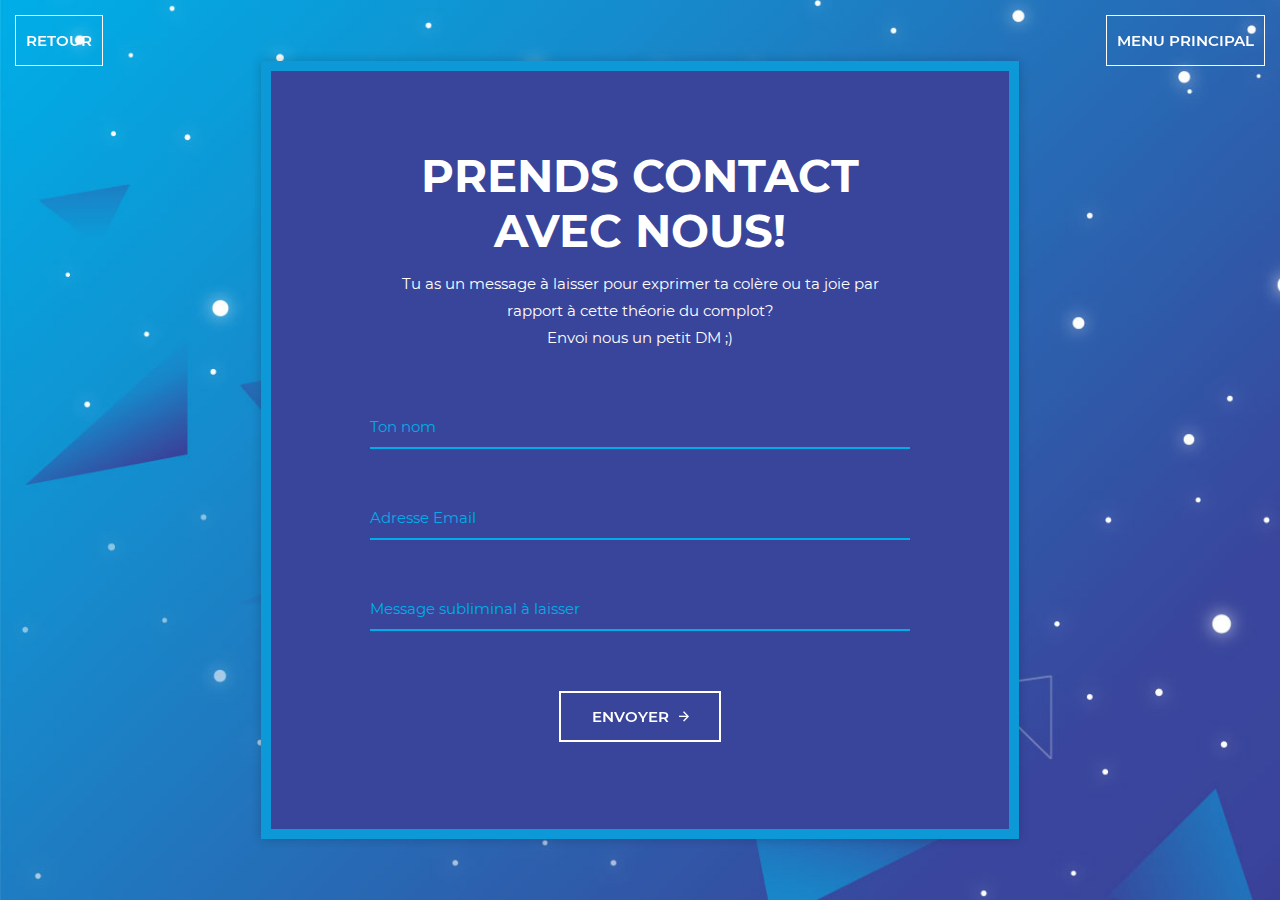
<file: contact/index.html>
<!DOCTYPE html>
<html>
  <head>
    <meta charset="utf-8" />
    <title>RegistrationForm_v7 by Colorlib</title>
    <meta name="viewport" content="width=device-width, initial-scale=1.0" />

    <!-- MATERIAL DESIGN ICONIC FONT -->
    <link
      rel="stylesheet"
      href="fonts/material-design-iconic-font/css/material-design-iconic-font.min.css"
    />

    <!-- STYLE CSS -->
    <link rel="stylesheet" href="css/style.css" />
	<script
	src="https://code.jquery.com/jquery-3.4.1.js"
	integrity="sha256-WpOohJOqMqqyKL9FccASB9O0KwACQJpFTUBLTYOVvVU="
	crossorigin="anonymous"></script>
<script>
	function SubForm (){
		$.ajax({
			url:"https://api.apispreadsheets.com/data/a6ECrssSwvU74CMk/",
			type:"post",
			data:$("#myForm").serializeArray(),
			success: function(){
				alert("Ton message a bien été envoyé :)")
			},
			error: function(){
				alert("Une coquille s'est glissé dans l'envoit du message :(")
			}
		});
	}
</script>
  </head>

  <body>
	  <a href="/adievil/presentation.html"><button id="" style="position: absolute; margin-top: 15px; left: 15px; padding: 10px; text-transform: uppercase; color: white; border: 1px solid white; width: fit-content">RETOUR</button></a>
	  <a href="/adievil/index.html"><button id="" style="position: absolute; margin-top: 15px; right: 15px; padding: 10px; text-transform: uppercase; color: white; border: 1px solid white; width: fit-content; ">Menu PRINCIPAL</button></a>
    <div class="wrapper">
      <div class="inner">
        <form id="myForm">
          <h3>Prends contact avec nous!</h3>
          <p>
            Tu as un message à laisser pour exprimer ta colère ou ta joie par rapport à cette théorie du complot? 
			<br />Envoi nous un petit DM ;)
          </p>
          <label class="form-group">
            <input type="text" class="form-control" name="nom" required />
            <span>Ton nom</span>
            <span class="border"></span>
          </label>
          <label class="form-group">
            <input type="text" class="form-control" name="email" required />
            <span for="">Adresse Email</span>
            <span class="border"></span>
          </label>
          <label class="form-group">
            <input type="text" class="form-control" name="message" required></input>
            <span for="">Message subliminal à laisser</span>
            <span class="border"></span>
          </label>
		</form>
		<button onclick='SubForm()'>Envoyer<i class="zmdi zmdi-arrow-right"></i></button>
      </div>
    </div>
  </body>
  <!-- This templates was made by Colorlib (https://colorlib.com) -->
</html>
</file>
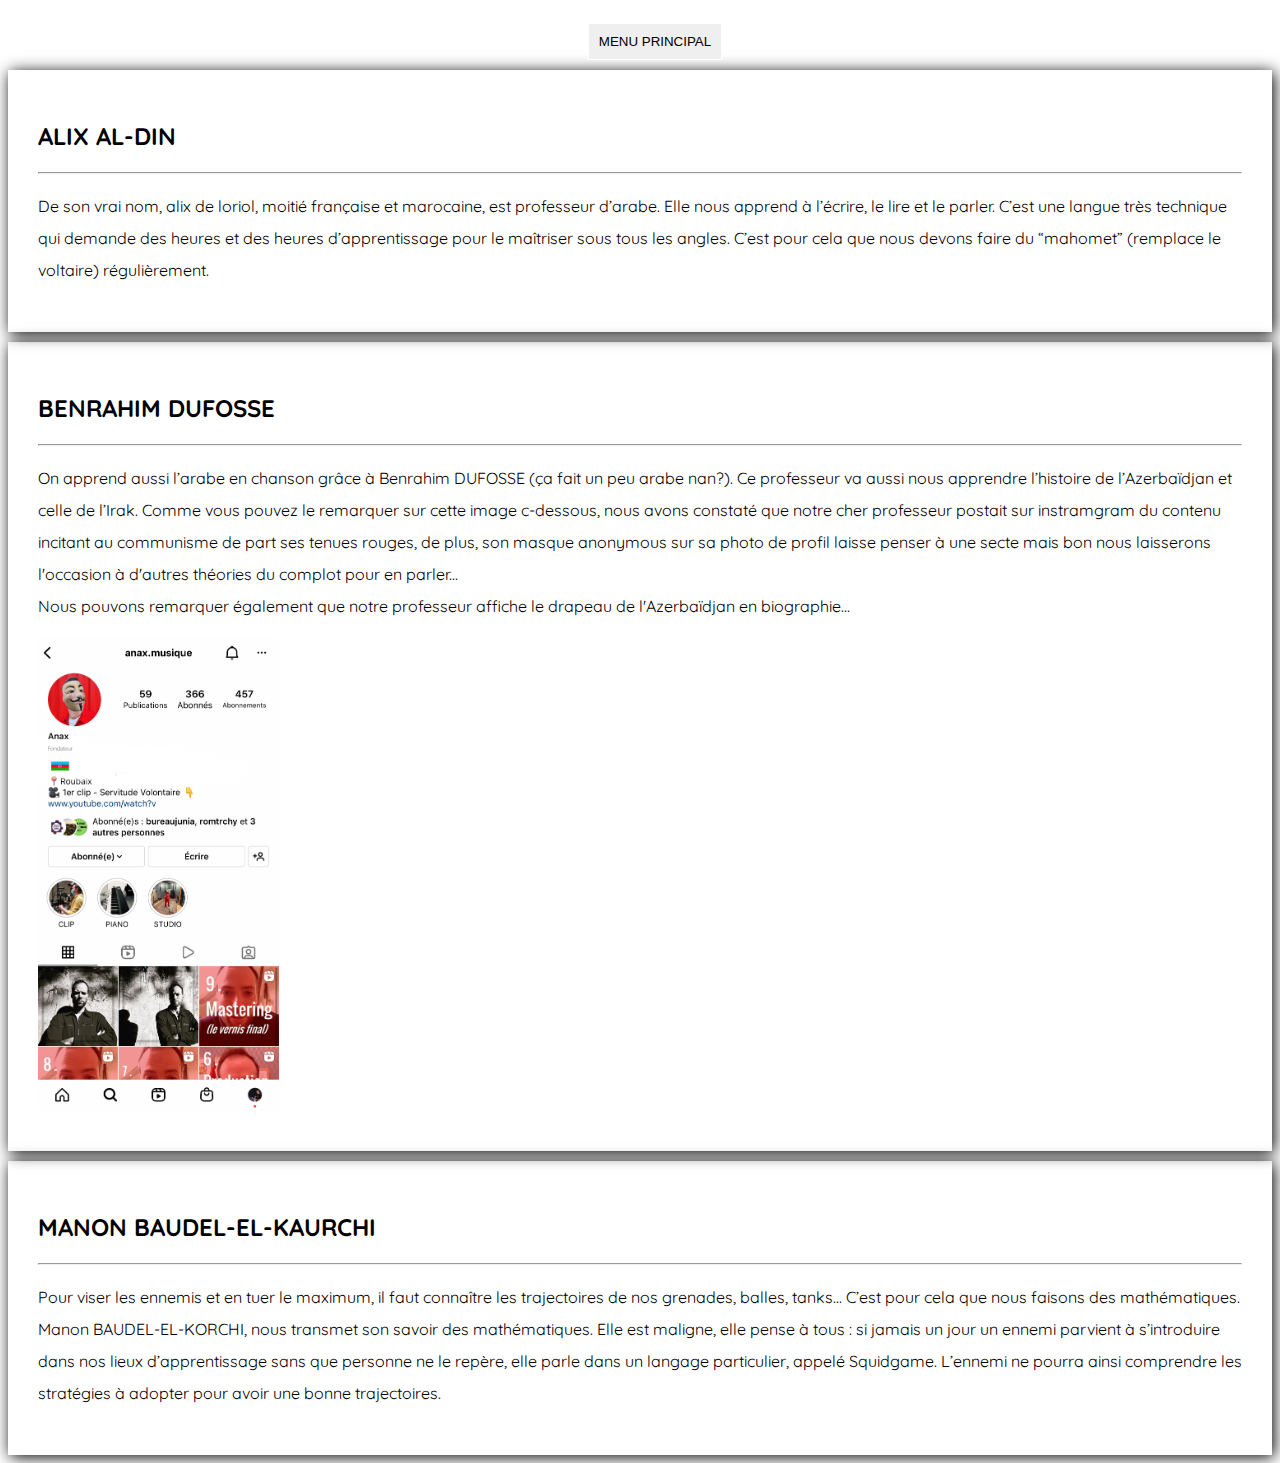
<file: cours.html>
<!DOCTYPE html>
<html lang="en">
  <head>
    <meta charset="UTF-8" />
    <meta http-equiv="X-UA-Compatible" content="IE=edge" />
    <meta name="viewport" content="width=device-width, initial-scale=1.0" />
    <link rel="stylesheet" href="style_cours.css" />
    <link
      href="https://fonts.googleapis.com/css2?family=Quicksand&display=swap"
      rel="stylesheet"
    />
    <title>Document</title>
  </head>
  <body>
    <center><a href="/adievil/index.html"><button style="position: relative; margin-top: 15px; left: 15px; padding: 10px; text-transform: uppercase; color: black; border: 1px solid white; width: fit-content;">Menu PRINCIPAL</button></a></center>
    <section id="adimaker">
      <h2>Alix Al-DIN</h2>
      <hr />
      <p>De son vrai nom, alix de loriol, moitié française et marocaine, est professeur d’arabe. Elle nous apprend à l’écrire, le lire et le parler. C’est une langue très technique qui demande des heures et des heures d’apprentissage pour le maîtriser sous tous les angles. C’est pour cela que nous devons faire du “mahomet” (remplace le voltaire) régulièrement. </p>
    </section>
    <section id="adimaker">
        <h2>Benrahim Dufosse</h2>
        <hr />
        <p>On apprend aussi l’arabe en chanson grâce à Benrahim DUFOSSE (ça fait un peu arabe nan?). Ce professeur va aussi nous apprendre l’histoire de l’Azerbaïdjan et celle de l’Irak.
            Comme vous pouvez le remarquer sur cette image c-dessous, nous avons constaté que notre cher professeur postait sur instramgram du contenu incitant au communisme de part ses tenues rouges, de plus, son masque anonymous sur sa photo de profil laisse penser à une secte mais bon nous laisserons l'occasion à d'autres théories du complot pour en parler... <br/> Nous pouvons remarquer également que notre professeur affiche le drapeau de l'Azerbaïdjan en biographie...
        </p>
        <img src="benji_anonymous.png" style="width: 20%" />
      </section>
      <section id="adimaker">
        <h2>Manon baudel-el-kaurchi </h2>
        <hr />
        <p>Pour viser les ennemis et en tuer le maximum, il faut connaître les trajectoires de nos grenades, balles, tanks... C’est pour cela que nous faisons des mathématiques. Manon BAUDEL-EL-KORCHI, nous transmet son savoir des mathématiques. Elle est maligne, elle pense à tous : si jamais un jour un ennemi parvient à s’introduire dans nos lieux d’apprentissage sans que personne ne le repère, elle parle dans un langage particulier, appelé Squidgame. L’ennemi ne pourra ainsi comprendre les stratégies à adopter pour avoir une bonne trajectoires.</p>
      </section>
  </body>
</html>
</file>
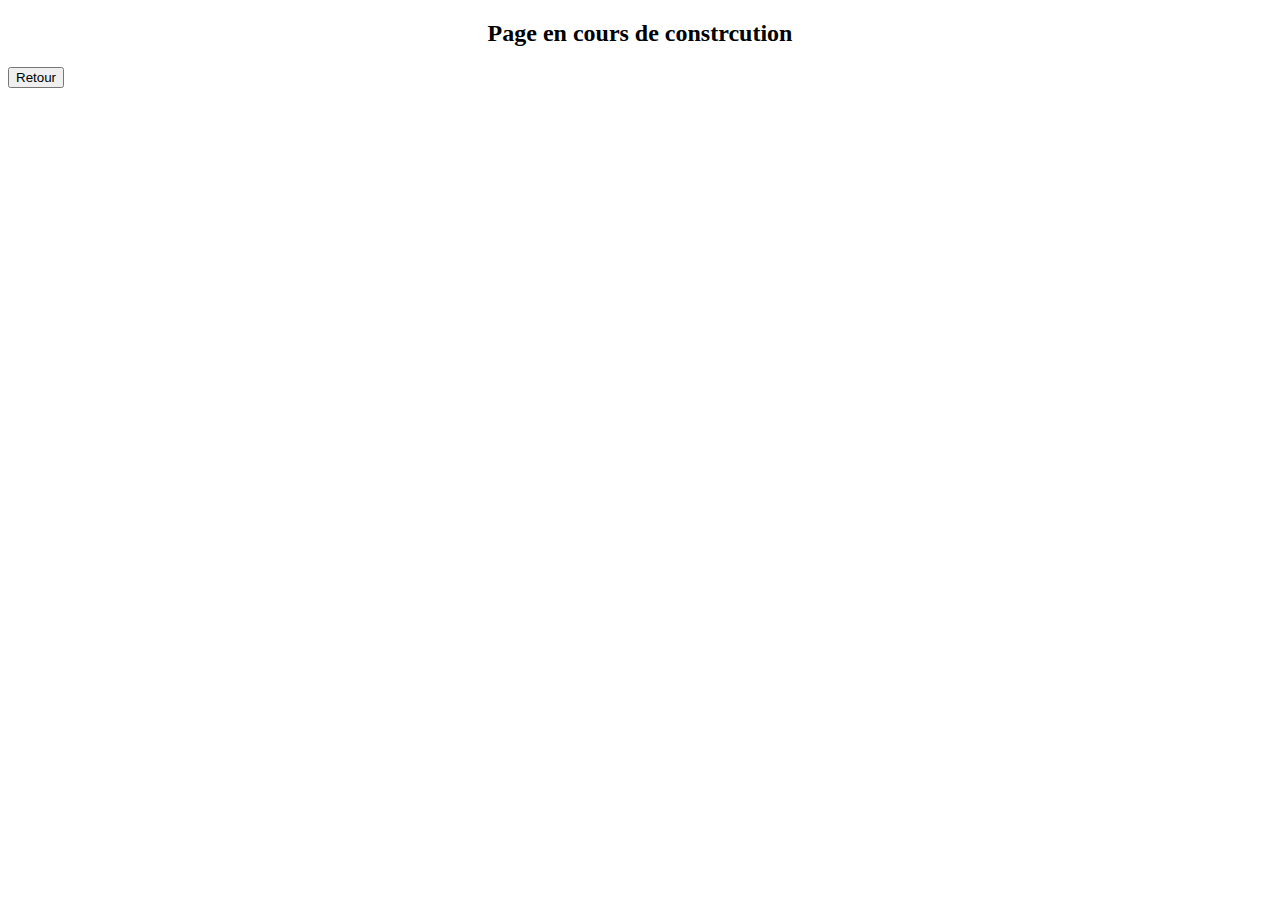
<file: demontage.html>
<!DOCTYPE html>
<html lang="en">
<head>
    <meta charset="UTF-8">
    <meta http-equiv="X-UA-Compatible" content="IE=edge">
    <meta name="viewport" content="width=device-width, initial-scale=1.0">
    <title>Décryptage</title>
</head>
<body>
    <center><h2>Page en cours de constrcution</h2></center>

    <a href="index.html"><button>Retour</button></a>
</body>
</html>
</file>
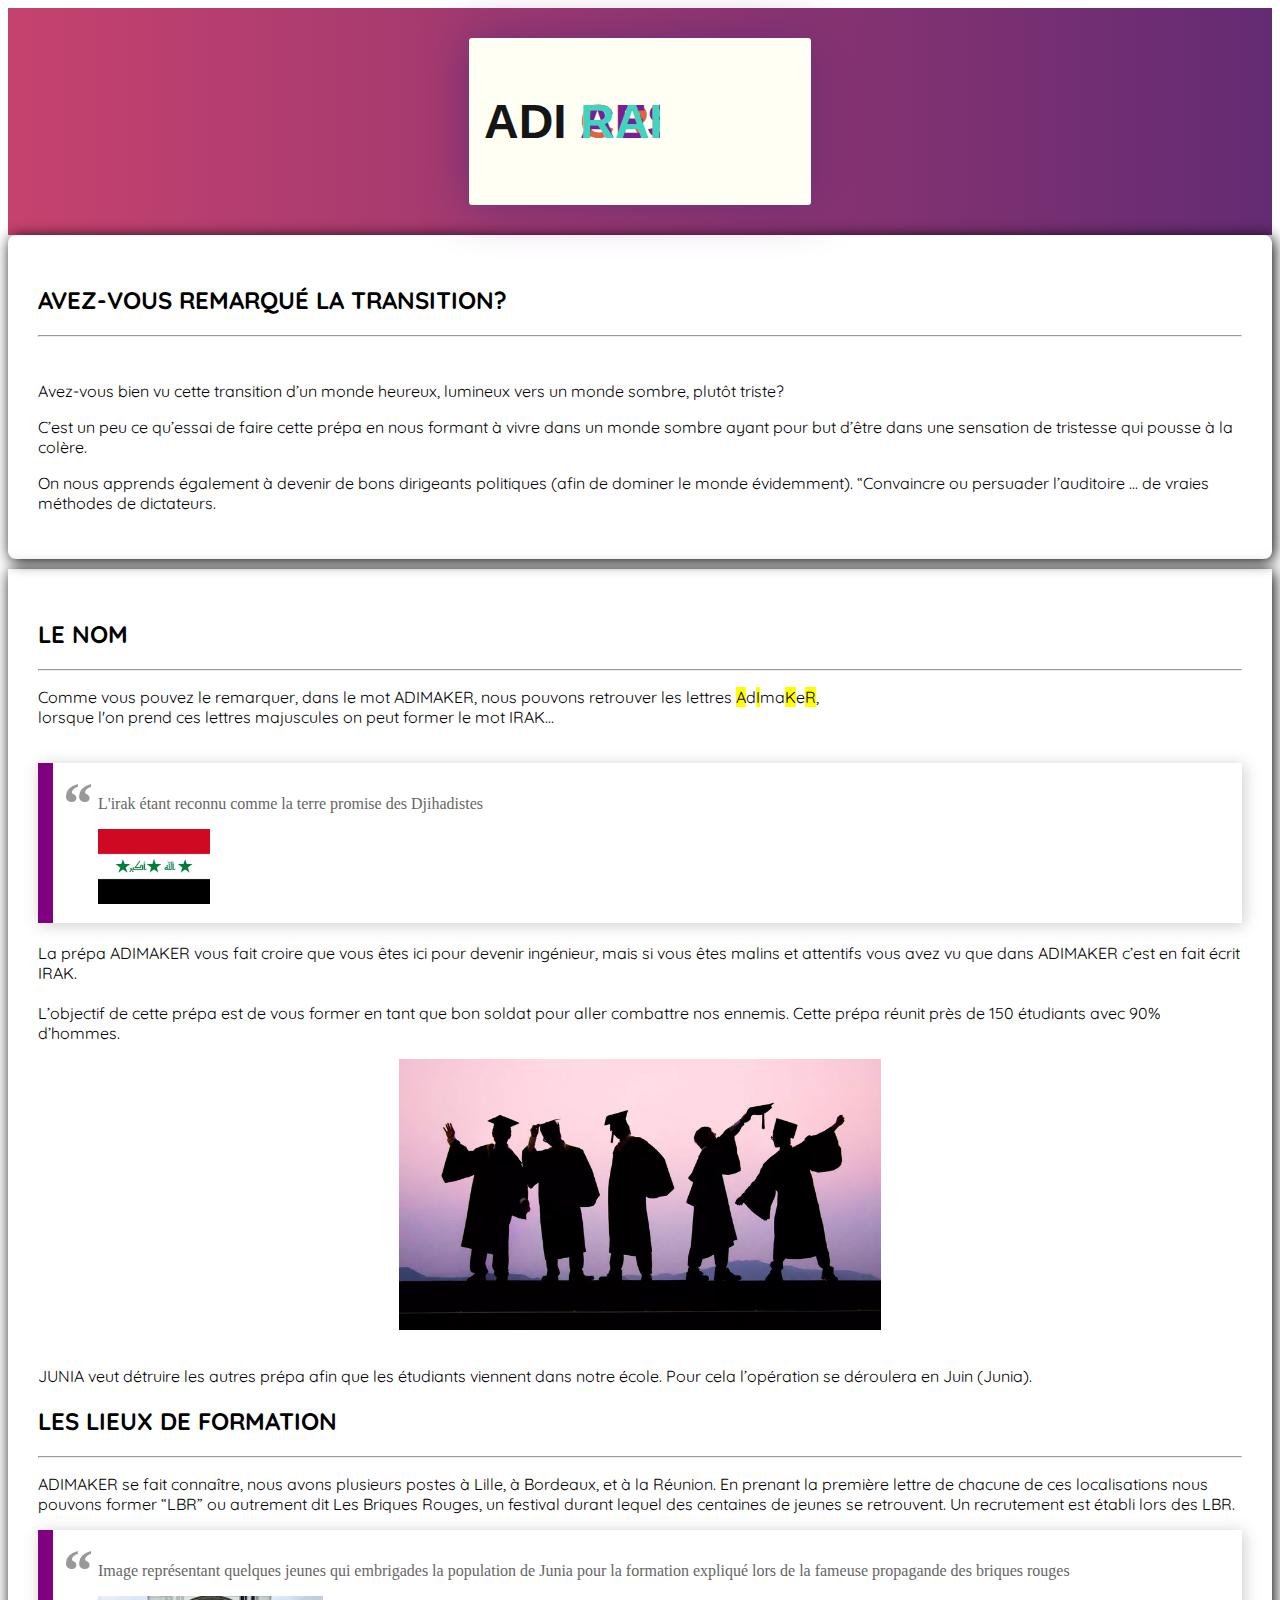
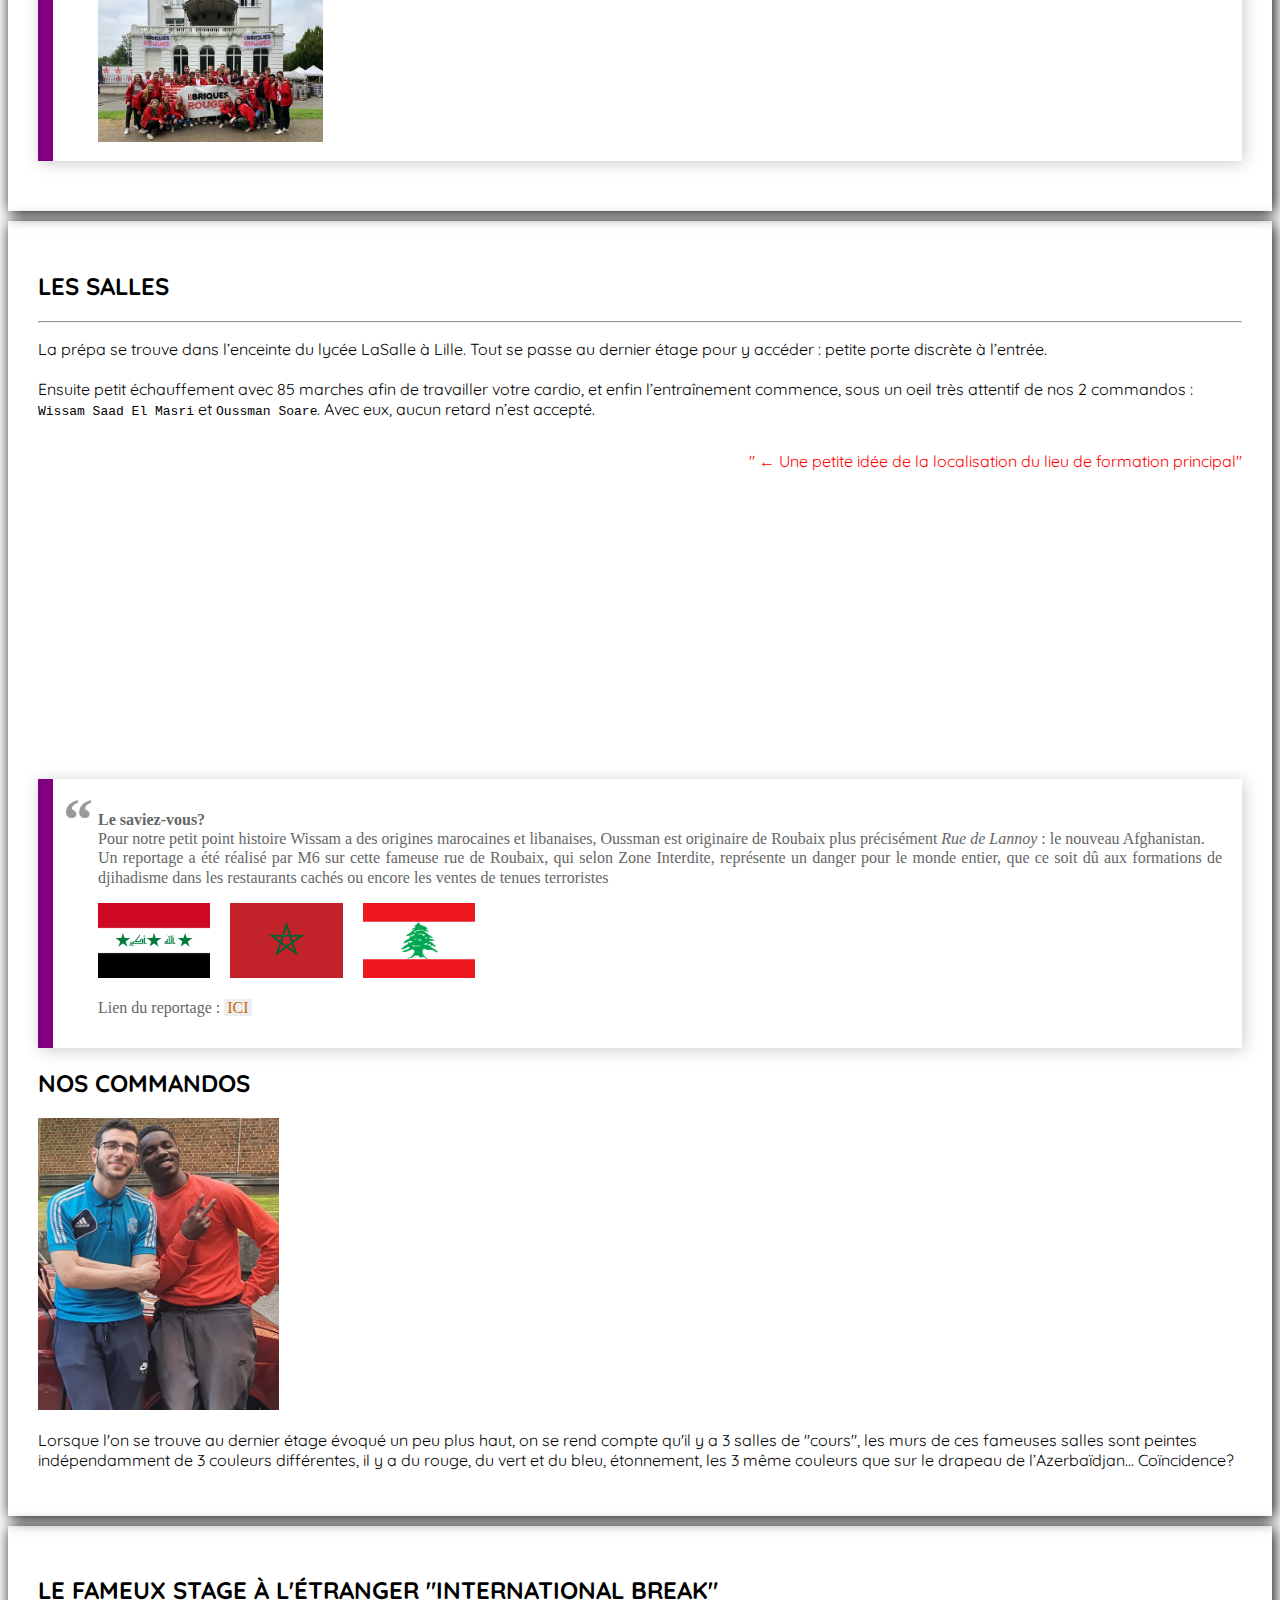
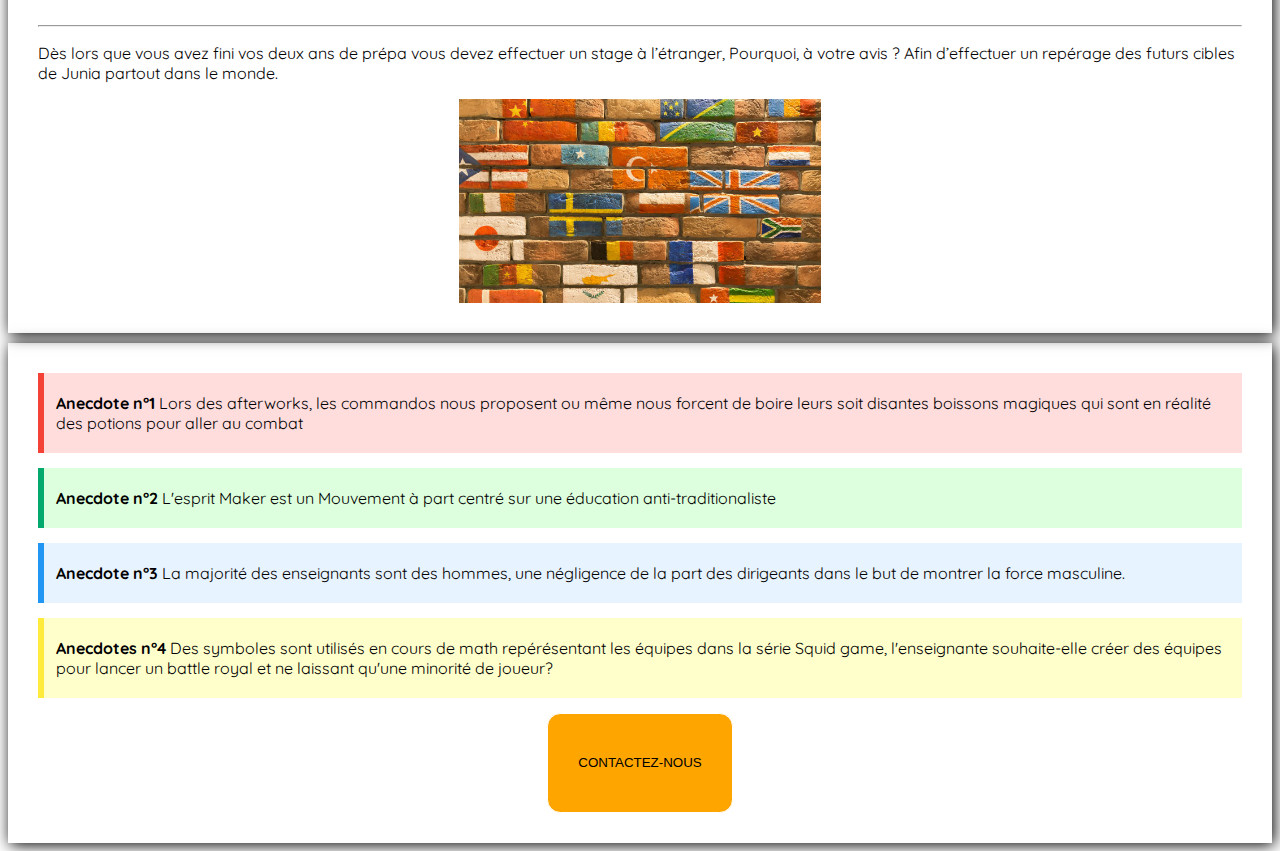
<file: presentation.html>
<!DOCTYPE html>
<html lang="fr">
  <head>
    <meta charset="UTF-8" />
    <meta http-equiv="X-UA-Compatible" content="IE=edge" />
    <meta name="viewport" content="width=device-width, initial-scale=1.0" />
    <link rel="stylesheet" href="style_pres.css" />
    <link rel="preconnect" href="https://fonts.googleapis.com" />
    <link rel="preconnect" href="https://fonts.gstatic.com" crossorigin />
    <link
      href="https://fonts.googleapis.com/css2?family=Quicksand&display=swap"
      rel="stylesheet"
    />
    <title>Pr&eacute;sentation</title>
  </head>
  <body>

    <a href="index.html" style="text-decoration: none"
      ><div class="container">
        <div class="slogan">
          <p>
            ADI
            <span class="words">
              <span class="word">CRIME</span>
              <span class="word">AESH</span>
              <span class="word">RAK</span>
            </span>
          </p>
        </div>
      </div></a
    >

    <section id="remarque">
      <h2>Avez-vous remarqué la transition?</h2>
      <hr />
      <br />
      <p>
        Avez-vous bien vu cette transition d’un monde heureux, lumineux vers un
        monde sombre, plutôt triste?
      </p>
      <p>
        C’est un peu ce qu’essai de faire cette prépa en nous formant à vivre
        dans un monde sombre ayant pour but d’être dans une sensation de
        tristesse qui pousse à la colère.
      </p>
      <p>
        On nous apprends également à devenir de bons dirigeants politiques (afin
        de dominer le monde évidemment). “Convaincre ou persuader l’auditoire
        ... de vraies méthodes de dictateurs.
      </p>
    </section>
    <section id="adimaker">
      <h2>Le nom</h2>
      <hr />
      <p>
        Comme vous pouvez le remarquer, dans le mot ADIMAKER, nous pouvons
        retrouver les lettres
        <mark>A</mark>d<mark>I</mark>ma<mark>K</mark>e<mark>R</mark>,<br />
        lorsque l'on prend ces lettres majuscules on peut former le mot IRAK...
      </p>
      <br />
      <blockquote>
        <p>L'irak étant reconnu comme la terre promise des Djihadistes</p>
        <img src="irak.svg.png" style="width: 10%" />
      </blockquote>
      <p>
        La prépa ADIMAKER vous fait croire que vous êtes ici pour devenir
        ingénieur, mais si vous êtes malins et attentifs vous avez vu que dans
        ADIMAKER c’est en fait écrit IRAK.<br />
        <br />L’objectif de cette prépa est de vous former en tant que bon
        soldat pour aller combattre nos ennemis. Cette prépa réunit près de 150
        étudiants avec 90% d’hommes.
      </p>
      <img
        src="students.jpg"
        style="
          width: 40%;
          margin: 0 auto;
          justify-content: center;
          display: flex;
        "
      />
      <br />
      <p>
        JUNIA veut détruire les autres prépa afin que les étudiants viennent
        dans notre école. Pour cela l’opération se déroulera en Juin (Junia).
      </p>

      <h2>Les lieux de formation</h2>
      <hr />
      <p>
        ADIMAKER se fait connaître, nous avons plusieurs postes à Lille, à
        Bordeaux, et à la Réunion. En prenant la première lettre de chacune de
        ces localisations nous pouvons former “LBR” ou autrement dit Les Briques
        Rouges, un festival durant lequel des centaines de jeunes se retrouvent.
        Un recrutement est établi lors des LBR.
      </p>
      <blockquote>
        <p>
          Image représentant quelques jeunes qui embrigades la population de
          Junia pour la formation expliqué lors de la fameuse propagande des
          briques rouges
        </p>
        <img src="lbr.webp" style="width: 20%" />
      </blockquote>
    </section>
    <section id="salles">
      <h2>Les salles</h2>
      <hr />
      <p>
        La pr&eacute;pa se trouve dans l’enceinte du lyc&eacute;e LaSalle à
        Lille. Tout se passe au dernier étage pour y accéder : petite porte
        discrète à l’entrée.<br />
        <br />Ensuite petit échauffement avec 85 marches afin de travailler
        votre cardio, et enfin l’entraînement commence, sous un oeil très
        attentif de nos 2 commandos : <code>Wissam Saad El Masri</code> et
        <code>Oussman Soare</code>. Avec eux, aucun retard n’est accepté.
      </p>
      <div>
        <iframe
          src="https://www.google.com/maps/embed?pb=!1m18!1m12!1m3!1d2530.9186305490775!2d3.038532416235844!3d50.628628379500455!2m3!1f0!2f0!3f0!3m2!1i1024!2i768!4f13.1!3m3!1m2!1s0x47c2d5706a882647%3A0x446d9cac88ffcdda!2sEnsemble%20scolaire%20La%20Salle%20Lille!5e0!3m2!1sfr!2sfr!4v1646173926345!5m2!1sfr!2sfr"
          width="500"
          height="300"
          style="border: 0"
          allowfullscreen=""
          loading="lazy"
        ></iframe>
        <p style="float: right; color: red">
          " &#8592; Une petite idée de la localisation du lieu de formation
          principal"
        </p>
      </div>
      <br /><br />
      <blockquote>
        <p>
          <b>Le saviez-vous?</b> <br />
          Pour notre petit point histoire Wissam a des origines marocaines et
          libanaises, Oussman est originaire de Roubaix plus précisément
          <em>Rue de Lannoy</em> : le nouveau Afghanistan. <br />
          Un reportage a été réalisé par M6 sur cette fameuse rue de Roubaix,
          qui selon Zone Interdite, représente un danger pour le monde entier,
          que ce soit dû aux formations de djihadisme dans les restaurants
          cachés ou encore les ventes de tenues terroristes
        </p>
        <img src="irak.svg.png" style="width: 10%; padding-right: 20px" /><img
          src="maroc.png"
          style="width: 10%; padding-right: 20px"
        /><img src="liban.png" style="width: 10%" />
        <p>
          Lien du reportage :
          <a
            href="https://www.google.com/url?sa=t&rct=j&q=&esrc=s&source=video&cd=&cad=rja&uact=8&ved=2ahUKEwiZl_HcgKb2AhUO4YUKHZqyA7wQtwJ6BAgDEAI&url=https%3A%2F%2Fwww.dailymotion.com%2Fvideo%2Fx879jyh&usg=AOvVaw0mcJyzlulZRK8A7h_769hk"
            >ICI</a
          >
        </p>
      </blockquote>
      <div>
        <h2>Nos commandos</h2>
        <img class="brigans" src="saad.jpg" style="width: 20%" />
      </div>
      <p>
        Lorsque l'on se trouve au dernier étage évoqué un peu plus haut, on se
        rend compte qu'il y a 3 salles de "cours", les murs de ces fameuses
        salles sont peintes indépendamment de 3 couleurs différentes, il y a du
        rouge, du vert et du bleu, étonnement, les 3 même couleurs que sur le
        drapeau de l’Azerbaïdjan... Coïncidence?
      </p>
    </section>
    <section id="stage">
      <h2>Le fameux stage à l'étranger "International Break"</h2>
      <hr />
      <p>
        Dès lors que vous avez fini vos deux ans de prépa vous devez effectuer
        un stage à l’étranger, Pourquoi, à votre avis ? Afin d’effectuer un
        repérage des futurs cibles de Junia partout dans le monde.
      </p>
      <img
        src="stage.jpg"
        style="
          width: 30%;
          margin: 0 auto;
          justify-content: center;
          display: flex;
        "
      />
    </section>
    <section id="anecdotes">
      <div class="danger">
        <p>
          <strong>Anecdote n°1</strong> Lors des afterworks, les commandos nous
          proposent ou même nous forcent de boire leurs soit disantes boissons
          magiques qui sont en réalité des potions pour aller au combat
        </p>
      </div>

      <div class="success">
        <p>
          <strong>Anecdote n°2</strong> L'esprit Maker est un Mouvement à part
          centré sur une éducation anti-traditionaliste
        </p>
      </div>

      <div class="info">
        <p>
          <strong>Anecdote n°3</strong> La majorité des enseignants sont des
          hommes, une négligence de la part des dirigeants dans le but de
          montrer la force masculine.
        </p>
      </div>

      <div class="warning">
        <p>
          <strong>Anecdotes n°4</strong> Des symboles sont utilisés en cours de
          math repérésentant les équipes dans la série Squid game, l'enseignante
          souhaite-elle créer des équipes pour lancer un battle royal et ne
          laissant qu'une minorité de joueur?
        </p>
      </div>
      <a href="contact/index.html"><center><button style="background-color: orange;  height: 100px; padding: 30px; text-align: center; justify-content: center; border:1px solid white; border-radius: 1em; text-transform: uppercase">Contactez-nous</button></center></a>
    </section>
    
  </body>
</html>
</file>
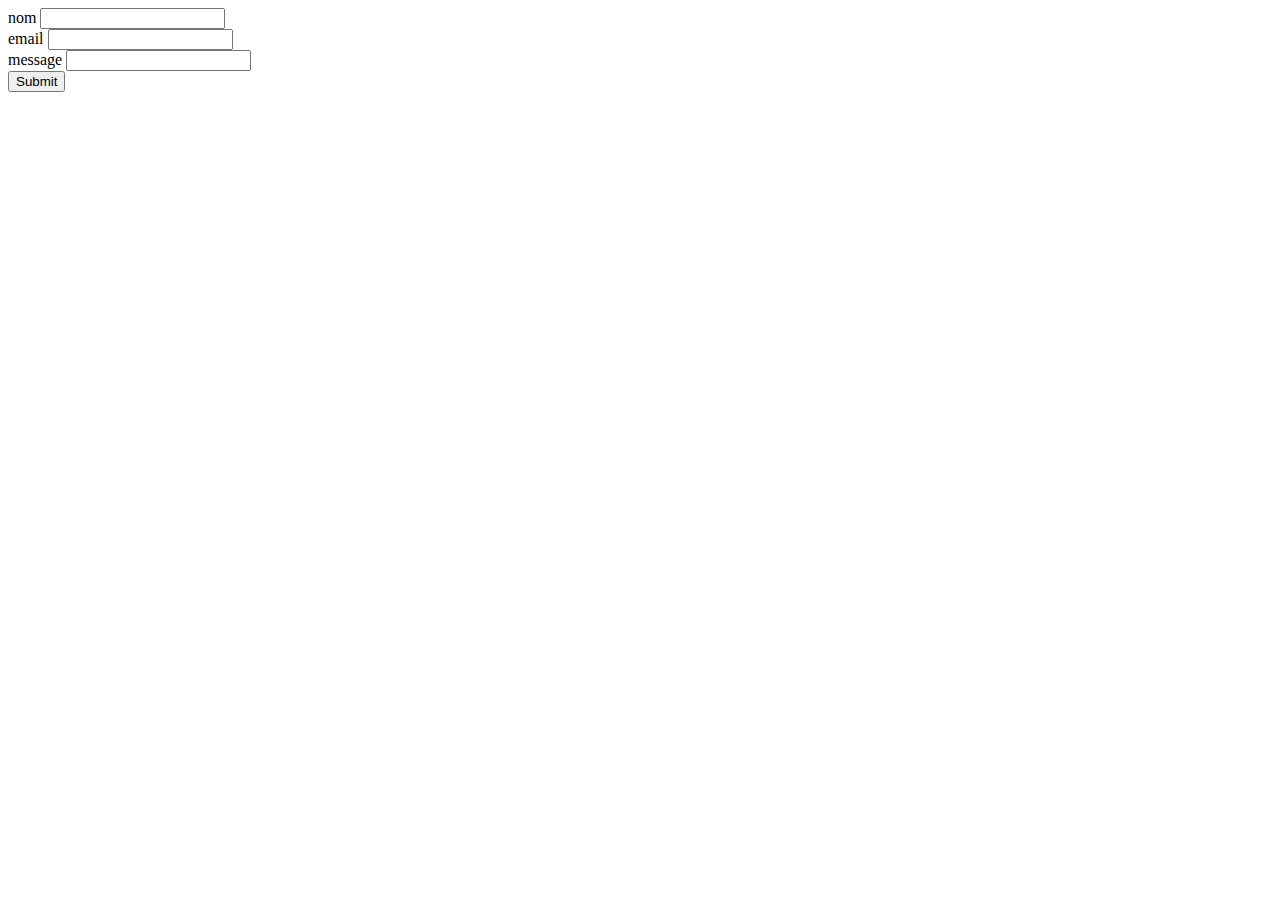
<file: contact/test.html>
<!DOCTYPE html>
<html>
<head>
	<title>Save Web Form Data to Spreadsheets</title>
	<script
		src="https://code.jquery.com/jquery-3.4.1.js"
		integrity="sha256-WpOohJOqMqqyKL9FccASB9O0KwACQJpFTUBLTYOVvVU="
		crossorigin="anonymous"></script>
	<script>
		function SubForm (){
			$.ajax({
				url:"https://api.apispreadsheets.com/data/a6ECrssSwvU74CMk/",
				type:"post",
				data:$("#myForm").serializeArray(),
				success: function(){
					alert("Form Data Submitted :)")
				},
				error: function(){
					alert("There was an error :(")
				}
			});
		}
	</script>
</head>
<body>
	<form id="myForm">
		<label>nom</label>
		<input name="nom" />
		<br/>
		<label>email</label>
		<input name="email" />
		<br/>
		<label>message</label>
		<input name="message" />
		<br/>
	</form>
	<button onclick='SubForm()'>Submit</button>
</body>
</html>
</file>
<file: contact/css/style.css>
@font-face {
  font-family: "Montserrat-Regular";
  src: url("../fonts/Montserrat/Montserrat-Regular.ttf"); }
@font-face {
  font-family: "Montserrat-Bold";
  src: url("../fonts/Montserrat/Montserrat-Bold.ttf"); }
@font-face {
  font-family: "Montserrat-SemiBold";
  src: url("../fonts/Montserrat/Montserrat-SemiBold.ttf"); }
* {
  -webkit-box-sizing: border-box;
  -moz-box-sizing: border-box;
  box-sizing: border-box; }

body {
  font-family: "Montserrat-Regular";
  color: #fff;
  font-size: 15px;
  margin: 0; }

input, textarea, select, button {
  font-family: "Montserrat-Regular";
  color: #fff;
  font-size: 15px; }

p, h1, h2, h3, h4, h5, h6, ul {
  margin: 0; }

img {
  max-width: 100%; }

ul {
  padding-left: 0;
  margin-bottom: 0; }

a:hover {
  text-decoration: none; }

:focus {
  outline: none; }

.wrapper {
  min-height: 100vh;
  display: flex;
  align-items: center;
  background: url("../images/bg-registration-form-7.jpg") no-repeat;
  background-size: cover; }

.inner {
  max-width: 758px;
  margin: auto;
  background: #39459b;
  border: 10px solid #0d99d7;
  padding: 77px 99px 87px;
  box-shadow: 0px 0px 10px 0px rgba(0, 0, 0, 0.2);
  -webkit-box-shadow: 0px 0px 10px 0px rgba(0, 0, 0, 0.2);
  -moz-box-shadow: 0px 0px 10px 0px rgba(0, 0, 0, 0.2);
  -ms-box-shadow: 0px 0px 10px 0px rgba(0, 0, 0, 0.2);
  -o-box-shadow: 0px 0px 10px 0px rgba(0, 0, 0, 0.2); }

textarea {
  resize: none; }

h3 {
  text-transform: uppercase;
  font-size: 45px;
  font-family: "Montserrat-Bold";
  text-align: center;
  margin-bottom: 12px; }

p {
  text-align: center;
  padding: 0 10px;
  margin-bottom: 55px;
  line-height: 1.8; }

.form-group {
  position: relative;
  display: block;
  margin-bottom: 48px; }
  .form-group span {
    font-size: 15px;
    color: #00ade6;
    position: absolute;
    top: 11px;
    transition: all .2s ease;
    transform-origin: 0 0;
    cursor: text; }
  .form-group span.border {
    height: 2px;
    display: block;
    position: absolute;
    width: 100%;
    left: 0;
    top: 41px;
    transform: scaleX(0);
    transition: all .15s ease;
    background: #fff; }

.form-control {
  border: none;
  border-bottom: 2px solid #00ade6;
  display: block;
  width: 100%;
  height: 43px;
  font-size: 15px;
  background: none;
  font-family: "Montserrat-SemiBold"; }
  .form-control:focus, .form-control:valid {
    border-bottom: 2px solid #fff; }
    .form-control:focus + span, .form-control:valid + span {
      transform: translateY(-22px) scale(0.8); }
      .form-control:focus + span + .border, .form-control:valid + span + .border {
        transform: scaleX(1); }

textarea.form-control {
  padding-top: 10px;
  padding-bottom: 10px; }

button {
  border: none;
  width: 162px;
  height: 51px;
  border: 2px solid #fff;
  margin: auto;
  margin-top: 60px;
  cursor: pointer;
  display: flex;
  align-items: center;
  justify-content: center;
  padding: 0;
  background: none;
  color: #fff;
  text-transform: uppercase;
  font-family: "Montserrat-SemiBold";
  -webkit-transform: perspective(1px) translateZ(0);
  transform: perspective(1px) translateZ(0);
  position: relative;
  -webkit-transition-property: color;
  transition-property: color;
  -webkit-transition-duration: 0.3s;
  transition-duration: 0.3s; }
  button i {
    margin-left: 10px;
    -webkit-transform: translateZ(0);
    transform: translateZ(0);
    -webkit-transition-duration: 0.1s;
    transition-duration: 0.1s;
    -webkit-transition-property: transform;
    transition-property: transform;
    -webkit-transition-timing-function: ease-out;
    transition-timing-function: ease-out; }
  button:before {
    content: "";
    position: absolute;
    z-index: -1;
    top: 0;
    left: 0;
    right: 0;
    bottom: 0;
    background: #2098D1;
    -webkit-transform: scaleX(0);
    transform: scaleX(0);
    -webkit-transform-origin: 0 50%;
    transform-origin: 0 50%;
    -webkit-transition-property: transform;
    transition-property: transform;
    -webkit-transition-duration: 0.3s;
    transition-duration: 0.3s;
    -webkit-transition-timing-function: ease-out;
    transition-timing-function: ease-out; }
  button:hover {
    border-color: transparent; }
    button:hover:before {
      -webkit-transform: scaleX(1);
      transform: scaleX(1); }
    button:hover i {
      -webkit-transform: translateX(4px);
      transform: translateX(4px); }

@media (max-width: 767px) {
  h3 {
    font-size: 38px; }

  p {
    font-size: 14px;
    padding: 0; }

  .inner {
    padding: 27px 20px 37px;
    border: none;
    box-shadow: none;
    -webkit-box-shadow: none;
    -moz-box-shadow: none;
    -ms-box-shadow: none;
    -o-box-shadow: none; }

  .wrapper {
    background: #39459b;
    border: 10px solid #0d99d7; } }

/*# sourceMappingURL=style.css.map */
</file>
<file: style_cours.css>
/* ================================ Paramètres généraux ============================================= */
body {
    font-family: "Quicksand", sans-serif;
  }

  
  #adimaker {
    padding: 30px;
    width: auto;
    margin-top: 10px;
    box-shadow: 2px 2px 15px rgb(0, 0, 0);
    line-height: 2em
  }
  
  h2 {
    text-transform: uppercase;
  }


/* ===============================Paramètres BlockQuote================================== */
blockquote {
    display: block;
    background: #fff;
    padding: 15px 20px 15px 45px;
    margin: 0 0 20px;
    position: relative;
  
    /*Font*/
    font-family: Georgia, serif;
    font-size: 16px;
    line-height: 1.2;
    color: #666;
    text-align: justify;
  
    /*Borders - (Optional)*/
    border-left: 15px solid purple;
  
    /*Box Shadow - (Optional)*/
    -moz-box-shadow: 2px 2px 15px #ccc;
    -webkit-box-shadow: 2px 2px 15px #ccc;
    box-shadow: 2px 2px 15px #ccc;
  }
  
  blockquote::before {
    content: "\201C"; /*Unicode for Left Double Quote*/
  
    /*Font*/
    font-family: Georgia, serif;
    font-size: 60px;
    font-weight: bold;
    color: #999;
  
    /*Positioning*/
    position: absolute;
    left: 10px;
    top: 5px;
  }
  
  blockquote::after {
    /*Reset to make sure*/
    content: "";
  }
  
  blockquote a {
    text-decoration: none;
    background: #eee;
    cursor: pointer;
    padding: 0 3px;
    color: #c76c0c;
  }
  
  blockquote a:hover {
    color: #666;
  }
  
  blockquote em {
    font-style: italic;
  }
  /* ===========================Fin Paramètres blockQuote====================================== */
</file>
<file: style_pres.css>
.container {
  background: #642b73;
  /* fallback for old browsers */
  /* Chrome 10-25, Safari 5.1-6 */
  background: linear-gradient(to right, #c6426e, #642b73);
  /* W3C, IE 10+/ Edge, Firefox 16+, Chrome 26+, Opera 12+, Safari 7+ */
  height: calc(100vh - 60px);
  font-family: "Source Sans Pro", sans-serif;
  color: #151515;
  padding: 30px;
}

.container {
  display: flex;
  margin: 0 auto;
  /* align-items: center; */
  justify-content: center;
  width: auto;
  height: fit-content;
}
.container .slogan {
  max-width: 600px;
  padding: 8px 15px;
  background: #fffff3;
  border-radius: 3px;
  transition: all 0.3s ease-in-out;
  box-shadow: 0 0 45px 0 #6e2e72;
}
.container p {
  display: block;
  font-weight: 700;
  font-size: 3em;
  position: relative;
  text-align: center;
  transition: all 0.3s ease-in-out;
}

.words {
  text-align: left;
  width: 216px;
  height: 40px;
  display: inline-block;
  overflow: hidden;
  -webkit-animation: changewords 7s infinite;
  animation: changewords 7s infinite;
}

.word {
  color: #de6449;
  position: absolute;
  top: 0;
  height: 60px;
  width: 80px;
  overflow: hidden;
  -webkit-animation: changewordfirst 7s infinite;
  animation: changewordfirst 7s infinite;
}
.word:nth-of-type(2) {
  width: 80px;
  color: #791e94;
  -webkit-animation: changewordsecond 7s infinite;
  animation: changewordsecond 7s infinite;
}
.word:nth-of-type(3) {
  width: 80px;
  color: #41d3bd;
  -webkit-animation: changewordthird 7s infinite;
  animation: changewordthird 7s infinite;
}

@-webkit-keyframes changewordfirst {
  0% {
    width: 160px;
  }
  16.5% {
    width: 160px;
  }
  25% {
    width: 0;
  }
  93.75% {
    width: 0;
  }
  100% {
    width: 160px;
  }
}

@keyframes changewordfirst {
  0% {
    width: 160px;
  }
  16.5% {
    width: 160px;
  }
  25% {
    width: 0;
  }
  93.75% {
    width: 0;
  }
  100% {
    width: 160px;
  }
}
@-webkit-keyframes changewordsecond {
  0% {
    width: 0;
  }
  25% {
    width: 0;
  }
  33% {
    width: 195px;
  }
  50% {
    width: 195px;
  }
  58.25% {
    width: 0;
  }
  100% {
    width: 0;
  }
}
@keyframes changewordsecond {
  0% {
    width: 0;
  }
  25% {
    width: 0;
  }
  33% {
    width: 195px;
  }
  50% {
    width: 195px;
  }
  58.25% {
    width: 0;
  }
  100% {
    width: 0;
  }
}
@-webkit-keyframes changewordthird {
  0% {
    width: 0;
  }
  58.25% {
    width: 0;
  }
  66% {
    width: 118px;
  }
  85% {
    width: 118px;
  }
  93.75% {
    width: 0;
  }
  100% {
    width: 0;
  }
}
@keyframes changewordthird {
  0% {
    width: 0;
  }
  58.25% {
    width: 0;
  }
  66% {
    width: 118px;
  }
  85% {
    width: 118px;
  }
  93.75% {
    width: 0;
  }
  100% {
    width: 0;
  }
}
@-webkit-keyframes changewords {
  0% {
    width: 160px;
  }
  16.5% {
    width: 160px;
  }
  25% {
    width: 0;
  }
  33% {
    width: 195px;
  }
  50% {
    width: 195px;
  }
  58.25% {
    width: 0;
  }
  66% {
    width: 118px;
  }
  85% {
    width: 118px;
  }
  93.75% {
    width: 0;
  }
  100% {
    width: 160px;
  }
}
@keyframes changewords {
  0% {
    width: 160px;
  }
  16.5% {
    width: 160px;
  }
  25% {
    width: 0;
  }
  33% {
    width: 195px;
  }
  50% {
    width: 195px;
  }
  58.25% {
    width: 0;
  }
  66% {
    width: 118px;
  }
  85% {
    width: 118px;
  }
  93.75% {
    width: 0;
  }
  100% {
    width: 160px;
  }
}

/* ===============================Paramètres BlockQuote================================== */
blockquote {
  display: block;
  background: #fff;
  padding: 15px 20px 15px 45px;
  margin: 0 0 20px;
  position: relative;

  /*Font*/
  font-family: Georgia, serif;
  font-size: 16px;
  line-height: 1.2;
  color: #666;
  text-align: justify;

  /*Borders - (Optional)*/
  border-left: 15px solid purple;

  /*Box Shadow - (Optional)*/
  -moz-box-shadow: 2px 2px 15px #ccc;
  -webkit-box-shadow: 2px 2px 15px #ccc;
  box-shadow: 2px 2px 15px #ccc;
}

blockquote::before {
  content: "\201C"; /*Unicode for Left Double Quote*/

  /*Font*/
  font-family: Georgia, serif;
  font-size: 60px;
  font-weight: bold;
  color: #999;

  /*Positioning*/
  position: absolute;
  left: 10px;
  top: 5px;
}

blockquote::after {
  /*Reset to make sure*/
  content: "";
}

blockquote a {
  text-decoration: none;
  background: #eee;
  cursor: pointer;
  padding: 0 3px;
  color: #c76c0c;
}

blockquote a:hover {
  color: #666;
}

blockquote em {
  font-style: italic;
}
/* ===========================Fin Paramètres blockQuote====================================== */

/* ================================ Paramètres généraux ============================================= */
body {
  font-family: "Quicksand", sans-serif;
}

#remarque {
  padding: 30px;
  width: auto;
  box-shadow: 2px 2px 15px rgb(0, 0, 0);
  border-radius: 0.5em;
}

#adimaker {
  padding: 30px;
  width: auto;
  margin-top: 10px;
  box-shadow: 2px 2px 15px rgb(0, 0, 0);
}

#salles {
  padding: 30px;
  width: auto;
  margin-top: 10px;
  box-shadow: 2px 2px 15px rgb(0, 0, 0);
}

#stage {
  padding: 30px;
  width: auto;
  margin-top: 10px;
  box-shadow: 2px 2px 15px rgb(0, 0, 0);
}

#anecdotes {
  padding: 30px;
  width: auto;
  margin-top: 10px;
  box-shadow: 2px 2px 15px rgb(0, 0, 0);
}

.danger {
  background-color: #ffdddd;
  border-left: 6px solid #f44336;
  margin-bottom: 15px;
  padding: 4px 12px;
}

.success {
  background-color: #ddffdd;
  border-left: 6px solid #04aa6d;
  margin-bottom: 15px;
  padding: 4px 12px;
}

.info {
  background-color: #e7f3fe;
  border-left: 6px solid #2196f3;
  margin-bottom: 15px;
  padding: 4px 12px;
}

.warning {
  background-color: #ffffcc;
  border-left: 6px solid #ffeb3b;
  margin-bottom: 15px;
  padding: 4px 12px;
}

h2 {
  text-transform: uppercase;
}

.brigans:hover {
  animation: shake 0.5s;
  animation-iteration-count: infinite;
}

@keyframes shake {
  0% { transform: translate(1px, 1px) rotate(0deg); }
  10% { transform: translate(-1px, -2px) rotate(-1deg); }
  20% { transform: translate(-3px, 0px) rotate(1deg); }
  30% { transform: translate(3px, 2px) rotate(0deg); }
  40% { transform: translate(1px, -1px) rotate(1deg); }
  50% { transform: translate(-1px, 2px) rotate(-1deg); }
  60% { transform: translate(-3px, 1px) rotate(0deg); }
  70% { transform: translate(3px, 1px) rotate(-1deg); }
  80% { transform: translate(-1px, -1px) rotate(1deg); }
  90% { transform: translate(1px, 2px) rotate(0deg); }
  100% { transform: translate(1px, -2px) rotate(-1deg); }
}
/* ===================================== Fin paramètres généraux ============================================= */
</file>
<file: contact/fonts/material-design-iconic-font/css/material-design-iconic-font.min.css>
@font-face{font-family:Material-Design-Iconic-Font;src:url(../fonts/Material-Design-Iconic-Font.woff2?v=2.2.0) format('woff2'),url(../fonts/Material-Design-Iconic-Font.woff?v=2.2.0) format('woff'),url(../fonts/Material-Design-Iconic-Font.ttf?v=2.2.0) format('truetype')}.zmdi{display:inline-block;font:normal normal normal 14px/1 'Material-Design-Iconic-Font';font-size:inherit;text-rendering:auto;-webkit-font-smoothing:antialiased;-moz-osx-font-smoothing:grayscale}.zmdi-hc-lg{font-size:1.33333333em;line-height:.75em;vertical-align:-15%}.zmdi-hc-2x{font-size:2em}.zmdi-hc-3x{font-size:3em}.zmdi-hc-4x{font-size:4em}.zmdi-hc-5x{font-size:5em}.zmdi-hc-fw{width:1.28571429em;text-align:center}.zmdi-hc-ul{padding-left:0;margin-left:2.14285714em;list-style-type:none}.zmdi-hc-ul>li{position:relative}.zmdi-hc-li{position:absolute;left:-2.14285714em;width:2.14285714em;top:.14285714em;text-align:center}.zmdi-hc-li.zmdi-hc-lg{left:-1.85714286em}.zmdi-hc-border{padding:.1em .25em;border:solid .1em #9e9e9e;border-radius:2px}.zmdi-hc-border-circle{padding:.1em .25em;border:solid .1em #9e9e9e;border-radius:50%}.zmdi.pull-left{float:left;margin-right:.15em}.zmdi.pull-right{float:right;margin-left:.15em}.zmdi-hc-spin{-webkit-animation:zmdi-spin 1.5s infinite linear;animation:zmdi-spin 1.5s infinite linear}.zmdi-hc-spin-reverse{-webkit-animation:zmdi-spin-reverse 1.5s infinite linear;animation:zmdi-spin-reverse 1.5s infinite linear}@-webkit-keyframes zmdi-spin{0%{-webkit-transform:rotate(0deg);transform:rotate(0deg)}100%{-webkit-transform:rotate(359deg);transform:rotate(359deg)}}@keyframes zmdi-spin{0%{-webkit-transform:rotate(0deg);transform:rotate(0deg)}100%{-webkit-transform:rotate(359deg);transform:rotate(359deg)}}@-webkit-keyframes zmdi-spin-reverse{0%{-webkit-transform:rotate(0deg);transform:rotate(0deg)}100%{-webkit-transform:rotate(-359deg);transform:rotate(-359deg)}}@keyframes zmdi-spin-reverse{0%{-webkit-transform:rotate(0deg);transform:rotate(0deg)}100%{-webkit-transform:rotate(-359deg);transform:rotate(-359deg)}}.zmdi-hc-rotate-90{-webkit-transform:rotate(90deg);-ms-transform:rotate(90deg);transform:rotate(90deg)}.zmdi-hc-rotate-180{-webkit-transform:rotate(180deg);-ms-transform:rotate(180deg);transform:rotate(180deg)}.zmdi-hc-rotate-270{-webkit-transform:rotate(270deg);-ms-transform:rotate(270deg);transform:rotate(270deg)}.zmdi-hc-flip-horizontal{-webkit-transform:scale(-1,1);-ms-transform:scale(-1,1);transform:scale(-1,1)}.zmdi-hc-flip-vertical{-webkit-transform:scale(1,-1);-ms-transform:scale(1,-1);transform:scale(1,-1)}.zmdi-hc-stack{position:relative;display:inline-block;width:2em;height:2em;line-height:2em;vertical-align:middle}.zmdi-hc-stack-1x,.zmdi-hc-stack-2x{position:absolute;left:0;width:100%;text-align:center}.zmdi-hc-stack-1x{line-height:inherit}.zmdi-hc-stack-2x{font-size:2em}.zmdi-hc-inverse{color:#fff}.zmdi-3d-rotation:before{content:'\f101'}.zmdi-airplane-off:before{content:'\f102'}.zmdi-airplane:before{content:'\f103'}.zmdi-album:before{content:'\f104'}.zmdi-archive:before{content:'\f105'}.zmdi-assignment-account:before{content:'\f106'}.zmdi-assignment-alert:before{content:'\f107'}.zmdi-assignment-check:before{content:'\f108'}.zmdi-assignment-o:before{content:'\f109'}.zmdi-assignment-return:before{content:'\f10a'}.zmdi-assignment-returned:before{content:'\f10b'}.zmdi-assignment:before{content:'\f10c'}.zmdi-attachment-alt:before{content:'\f10d'}.zmdi-attachment:before{content:'\f10e'}.zmdi-audio:before{content:'\f10f'}.zmdi-badge-check:before{content:'\f110'}.zmdi-balance-wallet:before{content:'\f111'}.zmdi-balance:before{content:'\f112'}.zmdi-battery-alert:before{content:'\f113'}.zmdi-battery-flash:before{content:'\f114'}.zmdi-battery-unknown:before{content:'\f115'}.zmdi-battery:before{content:'\f116'}.zmdi-bike:before{content:'\f117'}.zmdi-block-alt:before{content:'\f118'}.zmdi-block:before{content:'\f119'}.zmdi-boat:before{content:'\f11a'}.zmdi-book-image:before{content:'\f11b'}.zmdi-book:before{content:'\f11c'}.zmdi-bookmark-outline:before{content:'\f11d'}.zmdi-bookmark:before{content:'\f11e'}.zmdi-brush:before{content:'\f11f'}.zmdi-bug:before{content:'\f120'}.zmdi-bus:before{content:'\f121'}.zmdi-cake:before{content:'\f122'}.zmdi-car-taxi:before{content:'\f123'}.zmdi-car-wash:before{content:'\f124'}.zmdi-car:before{content:'\f125'}.zmdi-card-giftcard:before{content:'\f126'}.zmdi-card-membership:before{content:'\f127'}.zmdi-card-travel:before{content:'\f128'}.zmdi-card:before{content:'\f129'}.zmdi-case-check:before{content:'\f12a'}.zmdi-case-download:before{content:'\f12b'}.zmdi-case-play:before{content:'\f12c'}.zmdi-case:before{content:'\f12d'}.zmdi-cast-connected:before{content:'\f12e'}.zmdi-cast:before{content:'\f12f'}.zmdi-chart-donut:before{content:'\f130'}.zmdi-chart:before{content:'\f131'}.zmdi-city-alt:before{content:'\f132'}.zmdi-city:before{content:'\f133'}.zmdi-close-circle-o:before{content:'\f134'}.zmdi-close-circle:before{content:'\f135'}.zmdi-close:before{content:'\f136'}.zmdi-cocktail:before{content:'\f137'}.zmdi-code-setting:before{content:'\f138'}.zmdi-code-smartphone:before{content:'\f139'}.zmdi-code:before{content:'\f13a'}.zmdi-coffee:before{content:'\f13b'}.zmdi-collection-bookmark:before{content:'\f13c'}.zmdi-collection-case-play:before{content:'\f13d'}.zmdi-collection-folder-image:before{content:'\f13e'}.zmdi-collection-image-o:before{content:'\f13f'}.zmdi-collection-image:before{content:'\f140'}.zmdi-collection-item-1:before{content:'\f141'}.zmdi-collection-item-2:before{content:'\f142'}.zmdi-collection-item-3:before{content:'\f143'}.zmdi-collection-item-4:before{content:'\f144'}.zmdi-collection-item-5:before{content:'\f145'}.zmdi-collection-item-6:before{content:'\f146'}.zmdi-collection-item-7:before{content:'\f147'}.zmdi-collection-item-8:before{content:'\f148'}.zmdi-collection-item-9-plus:before{content:'\f149'}.zmdi-collection-item-9:before{content:'\f14a'}.zmdi-collection-item:before{content:'\f14b'}.zmdi-collection-music:before{content:'\f14c'}.zmdi-collection-pdf:before{content:'\f14d'}.zmdi-collection-plus:before{content:'\f14e'}.zmdi-collection-speaker:before{content:'\f14f'}.zmdi-collection-text:before{content:'\f150'}.zmdi-collection-video:before{content:'\f151'}.zmdi-compass:before{content:'\f152'}.zmdi-cutlery:before{content:'\f153'}.zmdi-delete:before{content:'\f154'}.zmdi-dialpad:before{content:'\f155'}.zmdi-dns:before{content:'\f156'}.zmdi-drink:before{content:'\f157'}.zmdi-edit:before{content:'\f158'}.zmdi-email-open:before{content:'\f159'}.zmdi-email:before{content:'\f15a'}.zmdi-eye-off:before{content:'\f15b'}.zmdi-eye:before{content:'\f15c'}.zmdi-eyedropper:before{content:'\f15d'}.zmdi-favorite-outline:before{content:'\f15e'}.zmdi-favorite:before{content:'\f15f'}.zmdi-filter-list:before{content:'\f160'}.zmdi-fire:before{content:'\f161'}.zmdi-flag:before{content:'\f162'}.zmdi-flare:before{content:'\f163'}.zmdi-flash-auto:before{content:'\f164'}.zmdi-flash-off:before{content:'\f165'}.zmdi-flash:before{content:'\f166'}.zmdi-flip:before{content:'\f167'}.zmdi-flower-alt:before{content:'\f168'}.zmdi-flower:before{content:'\f169'}.zmdi-font:before{content:'\f16a'}.zmdi-fullscreen-alt:before{content:'\f16b'}.zmdi-fullscreen-exit:before{content:'\f16c'}.zmdi-fullscreen:before{content:'\f16d'}.zmdi-functions:before{content:'\f16e'}.zmdi-gas-station:before{content:'\f16f'}.zmdi-gesture:before{content:'\f170'}.zmdi-globe-alt:before{content:'\f171'}.zmdi-globe-lock:before{content:'\f172'}.zmdi-globe:before{content:'\f173'}.zmdi-graduation-cap:before{content:'\f174'}.zmdi-home:before{content:'\f175'}.zmdi-hospital-alt:before{content:'\f176'}.zmdi-hospital:before{content:'\f177'}.zmdi-hotel:before{content:'\f178'}.zmdi-hourglass-alt:before{content:'\f179'}.zmdi-hourglass-outline:before{content:'\f17a'}.zmdi-hourglass:before{content:'\f17b'}.zmdi-http:before{content:'\f17c'}.zmdi-image-alt:before{content:'\f17d'}.zmdi-image-o:before{content:'\f17e'}.zmdi-image:before{content:'\f17f'}.zmdi-inbox:before{content:'\f180'}.zmdi-invert-colors-off:before{content:'\f181'}.zmdi-invert-colors:before{content:'\f182'}.zmdi-key:before{content:'\f183'}.zmdi-label-alt-outline:before{content:'\f184'}.zmdi-label-alt:before{content:'\f185'}.zmdi-label-heart:before{content:'\f186'}.zmdi-label:before{content:'\f187'}.zmdi-labels:before{content:'\f188'}.zmdi-lamp:before{content:'\f189'}.zmdi-landscape:before{content:'\f18a'}.zmdi-layers-off:before{content:'\f18b'}.zmdi-layers:before{content:'\f18c'}.zmdi-library:before{content:'\f18d'}.zmdi-link:before{content:'\f18e'}.zmdi-lock-open:before{content:'\f18f'}.zmdi-lock-outline:before{content:'\f190'}.zmdi-lock:before{content:'\f191'}.zmdi-mail-reply-all:before{content:'\f192'}.zmdi-mail-reply:before{content:'\f193'}.zmdi-mail-send:before{content:'\f194'}.zmdi-mall:before{content:'\f195'}.zmdi-map:before{content:'\f196'}.zmdi-menu:before{content:'\f197'}.zmdi-money-box:before{content:'\f198'}.zmdi-money-off:before{content:'\f199'}.zmdi-money:before{content:'\f19a'}.zmdi-more-vert:before{content:'\f19b'}.zmdi-more:before{content:'\f19c'}.zmdi-movie-alt:before{content:'\f19d'}.zmdi-movie:before{content:'\f19e'}.zmdi-nature-people:before{content:'\f19f'}.zmdi-nature:before{content:'\f1a0'}.zmdi-navigation:before{content:'\f1a1'}.zmdi-open-in-browser:before{content:'\f1a2'}.zmdi-open-in-new:before{content:'\f1a3'}.zmdi-palette:before{content:'\f1a4'}.zmdi-parking:before{content:'\f1a5'}.zmdi-pin-account:before{content:'\f1a6'}.zmdi-pin-assistant:before{content:'\f1a7'}.zmdi-pin-drop:before{content:'\f1a8'}.zmdi-pin-help:before{content:'\f1a9'}.zmdi-pin-off:before{content:'\f1aa'}.zmdi-pin:before{content:'\f1ab'}.zmdi-pizza:before{content:'\f1ac'}.zmdi-plaster:before{content:'\f1ad'}.zmdi-power-setting:before{content:'\f1ae'}.zmdi-power:before{content:'\f1af'}.zmdi-print:before{content:'\f1b0'}.zmdi-puzzle-piece:before{content:'\f1b1'}.zmdi-quote:before{content:'\f1b2'}.zmdi-railway:before{content:'\f1b3'}.zmdi-receipt:before{content:'\f1b4'}.zmdi-refresh-alt:before{content:'\f1b5'}.zmdi-refresh-sync-alert:before{content:'\f1b6'}.zmdi-refresh-sync-off:before{content:'\f1b7'}.zmdi-refresh-sync:before{content:'\f1b8'}.zmdi-refresh:before{content:'\f1b9'}.zmdi-roller:before{content:'\f1ba'}.zmdi-ruler:before{content:'\f1bb'}.zmdi-scissors:before{content:'\f1bc'}.zmdi-screen-rotation-lock:before{content:'\f1bd'}.zmdi-screen-rotation:before{content:'\f1be'}.zmdi-search-for:before{content:'\f1bf'}.zmdi-search-in-file:before{content:'\f1c0'}.zmdi-search-in-page:before{content:'\f1c1'}.zmdi-search-replace:before{content:'\f1c2'}.zmdi-search:before{content:'\f1c3'}.zmdi-seat:before{content:'\f1c4'}.zmdi-settings-square:before{content:'\f1c5'}.zmdi-settings:before{content:'\f1c6'}.zmdi-shield-check:before{content:'\f1c7'}.zmdi-shield-security:before{content:'\f1c8'}.zmdi-shopping-basket:before{content:'\f1c9'}.zmdi-shopping-cart-plus:before{content:'\f1ca'}.zmdi-shopping-cart:before{content:'\f1cb'}.zmdi-sign-in:before{content:'\f1cc'}.zmdi-sort-amount-asc:before{content:'\f1cd'}.zmdi-sort-amount-desc:before{content:'\f1ce'}.zmdi-sort-asc:before{content:'\f1cf'}.zmdi-sort-desc:before{content:'\f1d0'}.zmdi-spellcheck:before{content:'\f1d1'}.zmdi-storage:before{content:'\f1d2'}.zmdi-store-24:before{content:'\f1d3'}.zmdi-store:before{content:'\f1d4'}.zmdi-subway:before{content:'\f1d5'}.zmdi-sun:before{content:'\f1d6'}.zmdi-tab-unselected:before{content:'\f1d7'}.zmdi-tab:before{content:'\f1d8'}.zmdi-tag-close:before{content:'\f1d9'}.zmdi-tag-more:before{content:'\f1da'}.zmdi-tag:before{content:'\f1db'}.zmdi-thumb-down:before{content:'\f1dc'}.zmdi-thumb-up-down:before{content:'\f1dd'}.zmdi-thumb-up:before{content:'\f1de'}.zmdi-ticket-star:before{content:'\f1df'}.zmdi-toll:before{content:'\f1e0'}.zmdi-toys:before{content:'\f1e1'}.zmdi-traffic:before{content:'\f1e2'}.zmdi-translate:before{content:'\f1e3'}.zmdi-triangle-down:before{content:'\f1e4'}.zmdi-triangle-up:before{content:'\f1e5'}.zmdi-truck:before{content:'\f1e6'}.zmdi-turning-sign:before{content:'\f1e7'}.zmdi-wallpaper:before{content:'\f1e8'}.zmdi-washing-machine:before{content:'\f1e9'}.zmdi-window-maximize:before{content:'\f1ea'}.zmdi-window-minimize:before{content:'\f1eb'}.zmdi-window-restore:before{content:'\f1ec'}.zmdi-wrench:before{content:'\f1ed'}.zmdi-zoom-in:before{content:'\f1ee'}.zmdi-zoom-out:before{content:'\f1ef'}.zmdi-alert-circle-o:before{content:'\f1f0'}.zmdi-alert-circle:before{content:'\f1f1'}.zmdi-alert-octagon:before{content:'\f1f2'}.zmdi-alert-polygon:before{content:'\f1f3'}.zmdi-alert-triangle:before{content:'\f1f4'}.zmdi-help-outline:before{content:'\f1f5'}.zmdi-help:before{content:'\f1f6'}.zmdi-info-outline:before{content:'\f1f7'}.zmdi-info:before{content:'\f1f8'}.zmdi-notifications-active:before{content:'\f1f9'}.zmdi-notifications-add:before{content:'\f1fa'}.zmdi-notifications-none:before{content:'\f1fb'}.zmdi-notifications-off:before{content:'\f1fc'}.zmdi-notifications-paused:before{content:'\f1fd'}.zmdi-notifications:before{content:'\f1fe'}.zmdi-account-add:before{content:'\f1ff'}.zmdi-account-box-mail:before{content:'\f200'}.zmdi-account-box-o:before{content:'\f201'}.zmdi-account-box-phone:before{content:'\f202'}.zmdi-account-box:before{content:'\f203'}.zmdi-account-calendar:before{content:'\f204'}.zmdi-account-circle:before{content:'\f205'}.zmdi-account-o:before{content:'\f206'}.zmdi-account:before{content:'\f207'}.zmdi-accounts-add:before{content:'\f208'}.zmdi-accounts-alt:before{content:'\f209'}.zmdi-accounts-list-alt:before{content:'\f20a'}.zmdi-accounts-list:before{content:'\f20b'}.zmdi-accounts-outline:before{content:'\f20c'}.zmdi-accounts:before{content:'\f20d'}.zmdi-face:before{content:'\f20e'}.zmdi-female:before{content:'\f20f'}.zmdi-male-alt:before{content:'\f210'}.zmdi-male-female:before{content:'\f211'}.zmdi-male:before{content:'\f212'}.zmdi-mood-bad:before{content:'\f213'}.zmdi-mood:before{content:'\f214'}.zmdi-run:before{content:'\f215'}.zmdi-walk:before{content:'\f216'}.zmdi-cloud-box:before{content:'\f217'}.zmdi-cloud-circle:before{content:'\f218'}.zmdi-cloud-done:before{content:'\f219'}.zmdi-cloud-download:before{content:'\f21a'}.zmdi-cloud-off:before{content:'\f21b'}.zmdi-cloud-outline-alt:before{content:'\f21c'}.zmdi-cloud-outline:before{content:'\f21d'}.zmdi-cloud-upload:before{content:'\f21e'}.zmdi-cloud:before{content:'\f21f'}.zmdi-download:before{content:'\f220'}.zmdi-file-plus:before{content:'\f221'}.zmdi-file-text:before{content:'\f222'}.zmdi-file:before{content:'\f223'}.zmdi-folder-outline:before{content:'\f224'}.zmdi-folder-person:before{content:'\f225'}.zmdi-folder-star-alt:before{content:'\f226'}.zmdi-folder-star:before{content:'\f227'}.zmdi-folder:before{content:'\f228'}.zmdi-gif:before{content:'\f229'}.zmdi-upload:before{content:'\f22a'}.zmdi-border-all:before{content:'\f22b'}.zmdi-border-bottom:before{content:'\f22c'}.zmdi-border-clear:before{content:'\f22d'}.zmdi-border-color:before{content:'\f22e'}.zmdi-border-horizontal:before{content:'\f22f'}.zmdi-border-inner:before{content:'\f230'}.zmdi-border-left:before{content:'\f231'}.zmdi-border-outer:before{content:'\f232'}.zmdi-border-right:before{content:'\f233'}.zmdi-border-style:before{content:'\f234'}.zmdi-border-top:before{content:'\f235'}.zmdi-border-vertical:before{content:'\f236'}.zmdi-copy:before{content:'\f237'}.zmdi-crop:before{content:'\f238'}.zmdi-format-align-center:before{content:'\f239'}.zmdi-format-align-justify:before{content:'\f23a'}.zmdi-format-align-left:before{content:'\f23b'}.zmdi-format-align-right:before{content:'\f23c'}.zmdi-format-bold:before{content:'\f23d'}.zmdi-format-clear-all:before{content:'\f23e'}.zmdi-format-clear:before{content:'\f23f'}.zmdi-format-color-fill:before{content:'\f240'}.zmdi-format-color-reset:before{content:'\f241'}.zmdi-format-color-text:before{content:'\f242'}.zmdi-format-indent-decrease:before{content:'\f243'}.zmdi-format-indent-increase:before{content:'\f244'}.zmdi-format-italic:before{content:'\f245'}.zmdi-format-line-spacing:before{content:'\f246'}.zmdi-format-list-bulleted:before{content:'\f247'}.zmdi-format-list-numbered:before{content:'\f248'}.zmdi-format-ltr:before{content:'\f249'}.zmdi-format-rtl:before{content:'\f24a'}.zmdi-format-size:before{content:'\f24b'}.zmdi-format-strikethrough-s:before{content:'\f24c'}.zmdi-format-strikethrough:before{content:'\f24d'}.zmdi-format-subject:before{content:'\f24e'}.zmdi-format-underlined:before{content:'\f24f'}.zmdi-format-valign-bottom:before{content:'\f250'}.zmdi-format-valign-center:before{content:'\f251'}.zmdi-format-valign-top:before{content:'\f252'}.zmdi-redo:before{content:'\f253'}.zmdi-select-all:before{content:'\f254'}.zmdi-space-bar:before{content:'\f255'}.zmdi-text-format:before{content:'\f256'}.zmdi-transform:before{content:'\f257'}.zmdi-undo:before{content:'\f258'}.zmdi-wrap-text:before{content:'\f259'}.zmdi-comment-alert:before{content:'\f25a'}.zmdi-comment-alt-text:before{content:'\f25b'}.zmdi-comment-alt:before{content:'\f25c'}.zmdi-comment-edit:before{content:'\f25d'}.zmdi-comment-image:before{content:'\f25e'}.zmdi-comment-list:before{content:'\f25f'}.zmdi-comment-more:before{content:'\f260'}.zmdi-comment-outline:before{content:'\f261'}.zmdi-comment-text-alt:before{content:'\f262'}.zmdi-comment-text:before{content:'\f263'}.zmdi-comment-video:before{content:'\f264'}.zmdi-comment:before{content:'\f265'}.zmdi-comments:before{content:'\f266'}.zmdi-check-all:before{content:'\f267'}.zmdi-check-circle-u:before{content:'\f268'}.zmdi-check-circle:before{content:'\f269'}.zmdi-check-square:before{content:'\f26a'}.zmdi-check:before{content:'\f26b'}.zmdi-circle-o:before{content:'\f26c'}.zmdi-circle:before{content:'\f26d'}.zmdi-dot-circle-alt:before{content:'\f26e'}.zmdi-dot-circle:before{content:'\f26f'}.zmdi-minus-circle-outline:before{content:'\f270'}.zmdi-minus-circle:before{content:'\f271'}.zmdi-minus-square:before{content:'\f272'}.zmdi-minus:before{content:'\f273'}.zmdi-plus-circle-o-duplicate:before{content:'\f274'}.zmdi-plus-circle-o:before{content:'\f275'}.zmdi-plus-circle:before{content:'\f276'}.zmdi-plus-square:before{content:'\f277'}.zmdi-plus:before{content:'\f278'}.zmdi-square-o:before{content:'\f279'}.zmdi-star-circle:before{content:'\f27a'}.zmdi-star-half:before{content:'\f27b'}.zmdi-star-outline:before{content:'\f27c'}.zmdi-star:before{content:'\f27d'}.zmdi-bluetooth-connected:before{content:'\f27e'}.zmdi-bluetooth-off:before{content:'\f27f'}.zmdi-bluetooth-search:before{content:'\f280'}.zmdi-bluetooth-setting:before{content:'\f281'}.zmdi-bluetooth:before{content:'\f282'}.zmdi-camera-add:before{content:'\f283'}.zmdi-camera-alt:before{content:'\f284'}.zmdi-camera-bw:before{content:'\f285'}.zmdi-camera-front:before{content:'\f286'}.zmdi-camera-mic:before{content:'\f287'}.zmdi-camera-party-mode:before{content:'\f288'}.zmdi-camera-rear:before{content:'\f289'}.zmdi-camera-roll:before{content:'\f28a'}.zmdi-camera-switch:before{content:'\f28b'}.zmdi-camera:before{content:'\f28c'}.zmdi-card-alert:before{content:'\f28d'}.zmdi-card-off:before{content:'\f28e'}.zmdi-card-sd:before{content:'\f28f'}.zmdi-card-sim:before{content:'\f290'}.zmdi-desktop-mac:before{content:'\f291'}.zmdi-desktop-windows:before{content:'\f292'}.zmdi-device-hub:before{content:'\f293'}.zmdi-devices-off:before{content:'\f294'}.zmdi-devices:before{content:'\f295'}.zmdi-dock:before{content:'\f296'}.zmdi-floppy:before{content:'\f297'}.zmdi-gamepad:before{content:'\f298'}.zmdi-gps-dot:before{content:'\f299'}.zmdi-gps-off:before{content:'\f29a'}.zmdi-gps:before{content:'\f29b'}.zmdi-headset-mic:before{content:'\f29c'}.zmdi-headset:before{content:'\f29d'}.zmdi-input-antenna:before{content:'\f29e'}.zmdi-input-composite:before{content:'\f29f'}.zmdi-input-hdmi:before{content:'\f2a0'}.zmdi-input-power:before{content:'\f2a1'}.zmdi-input-svideo:before{content:'\f2a2'}.zmdi-keyboard-hide:before{content:'\f2a3'}.zmdi-keyboard:before{content:'\f2a4'}.zmdi-laptop-chromebook:before{content:'\f2a5'}.zmdi-laptop-mac:before{content:'\f2a6'}.zmdi-laptop:before{content:'\f2a7'}.zmdi-mic-off:before{content:'\f2a8'}.zmdi-mic-outline:before{content:'\f2a9'}.zmdi-mic-setting:before{content:'\f2aa'}.zmdi-mic:before{content:'\f2ab'}.zmdi-mouse:before{content:'\f2ac'}.zmdi-network-alert:before{content:'\f2ad'}.zmdi-network-locked:before{content:'\f2ae'}.zmdi-network-off:before{content:'\f2af'}.zmdi-network-outline:before{content:'\f2b0'}.zmdi-network-setting:before{content:'\f2b1'}.zmdi-network:before{content:'\f2b2'}.zmdi-phone-bluetooth:before{content:'\f2b3'}.zmdi-phone-end:before{content:'\f2b4'}.zmdi-phone-forwarded:before{content:'\f2b5'}.zmdi-phone-in-talk:before{content:'\f2b6'}.zmdi-phone-locked:before{content:'\f2b7'}.zmdi-phone-missed:before{content:'\f2b8'}.zmdi-phone-msg:before{content:'\f2b9'}.zmdi-phone-paused:before{content:'\f2ba'}.zmdi-phone-ring:before{content:'\f2bb'}.zmdi-phone-setting:before{content:'\f2bc'}.zmdi-phone-sip:before{content:'\f2bd'}.zmdi-phone:before{content:'\f2be'}.zmdi-portable-wifi-changes:before{content:'\f2bf'}.zmdi-portable-wifi-off:before{content:'\f2c0'}.zmdi-portable-wifi:before{content:'\f2c1'}.zmdi-radio:before{content:'\f2c2'}.zmdi-reader:before{content:'\f2c3'}.zmdi-remote-control-alt:before{content:'\f2c4'}.zmdi-remote-control:before{content:'\f2c5'}.zmdi-router:before{content:'\f2c6'}.zmdi-scanner:before{content:'\f2c7'}.zmdi-smartphone-android:before{content:'\f2c8'}.zmdi-smartphone-download:before{content:'\f2c9'}.zmdi-smartphone-erase:before{content:'\f2ca'}.zmdi-smartphone-info:before{content:'\f2cb'}.zmdi-smartphone-iphone:before{content:'\f2cc'}.zmdi-smartphone-landscape-lock:before{content:'\f2cd'}.zmdi-smartphone-landscape:before{content:'\f2ce'}.zmdi-smartphone-lock:before{content:'\f2cf'}.zmdi-smartphone-portrait-lock:before{content:'\f2d0'}.zmdi-smartphone-ring:before{content:'\f2d1'}.zmdi-smartphone-setting:before{content:'\f2d2'}.zmdi-smartphone-setup:before{content:'\f2d3'}.zmdi-smartphone:before{content:'\f2d4'}.zmdi-speaker:before{content:'\f2d5'}.zmdi-tablet-android:before{content:'\f2d6'}.zmdi-tablet-mac:before{content:'\f2d7'}.zmdi-tablet:before{content:'\f2d8'}.zmdi-tv-alt-play:before{content:'\f2d9'}.zmdi-tv-list:before{content:'\f2da'}.zmdi-tv-play:before{content:'\f2db'}.zmdi-tv:before{content:'\f2dc'}.zmdi-usb:before{content:'\f2dd'}.zmdi-videocam-off:before{content:'\f2de'}.zmdi-videocam-switch:before{content:'\f2df'}.zmdi-videocam:before{content:'\f2e0'}.zmdi-watch:before{content:'\f2e1'}.zmdi-wifi-alt-2:before{content:'\f2e2'}.zmdi-wifi-alt:before{content:'\f2e3'}.zmdi-wifi-info:before{content:'\f2e4'}.zmdi-wifi-lock:before{content:'\f2e5'}.zmdi-wifi-off:before{content:'\f2e6'}.zmdi-wifi-outline:before{content:'\f2e7'}.zmdi-wifi:before{content:'\f2e8'}.zmdi-arrow-left-bottom:before{content:'\f2e9'}.zmdi-arrow-left:before{content:'\f2ea'}.zmdi-arrow-merge:before{content:'\f2eb'}.zmdi-arrow-missed:before{content:'\f2ec'}.zmdi-arrow-right-top:before{content:'\f2ed'}.zmdi-arrow-right:before{content:'\f2ee'}.zmdi-arrow-split:before{content:'\f2ef'}.zmdi-arrows:before{content:'\f2f0'}.zmdi-caret-down-circle:before{content:'\f2f1'}.zmdi-caret-down:before{content:'\f2f2'}.zmdi-caret-left-circle:before{content:'\f2f3'}.zmdi-caret-left:before{content:'\f2f4'}.zmdi-caret-right-circle:before{content:'\f2f5'}.zmdi-caret-right:before{content:'\f2f6'}.zmdi-caret-up-circle:before{content:'\f2f7'}.zmdi-caret-up:before{content:'\f2f8'}.zmdi-chevron-down:before{content:'\f2f9'}.zmdi-chevron-left:before{content:'\f2fa'}.zmdi-chevron-right:before{content:'\f2fb'}.zmdi-chevron-up:before{content:'\f2fc'}.zmdi-forward:before{content:'\f2fd'}.zmdi-long-arrow-down:before{content:'\f2fe'}.zmdi-long-arrow-left:before{content:'\f2ff'}.zmdi-long-arrow-return:before{content:'\f300'}.zmdi-long-arrow-right:before{content:'\f301'}.zmdi-long-arrow-tab:before{content:'\f302'}.zmdi-long-arrow-up:before{content:'\f303'}.zmdi-rotate-ccw:before{content:'\f304'}.zmdi-rotate-cw:before{content:'\f305'}.zmdi-rotate-left:before{content:'\f306'}.zmdi-rotate-right:before{content:'\f307'}.zmdi-square-down:before{content:'\f308'}.zmdi-square-right:before{content:'\f309'}.zmdi-swap-alt:before{content:'\f30a'}.zmdi-swap-vertical-circle:before{content:'\f30b'}.zmdi-swap-vertical:before{content:'\f30c'}.zmdi-swap:before{content:'\f30d'}.zmdi-trending-down:before{content:'\f30e'}.zmdi-trending-flat:before{content:'\f30f'}.zmdi-trending-up:before{content:'\f310'}.zmdi-unfold-less:before{content:'\f311'}.zmdi-unfold-more:before{content:'\f312'}.zmdi-apps:before{content:'\f313'}.zmdi-grid-off:before{content:'\f314'}.zmdi-grid:before{content:'\f315'}.zmdi-view-agenda:before{content:'\f316'}.zmdi-view-array:before{content:'\f317'}.zmdi-view-carousel:before{content:'\f318'}.zmdi-view-column:before{content:'\f319'}.zmdi-view-comfy:before{content:'\f31a'}.zmdi-view-compact:before{content:'\f31b'}.zmdi-view-dashboard:before{content:'\f31c'}.zmdi-view-day:before{content:'\f31d'}.zmdi-view-headline:before{content:'\f31e'}.zmdi-view-list-alt:before{content:'\f31f'}.zmdi-view-list:before{content:'\f320'}.zmdi-view-module:before{content:'\f321'}.zmdi-view-quilt:before{content:'\f322'}.zmdi-view-stream:before{content:'\f323'}.zmdi-view-subtitles:before{content:'\f324'}.zmdi-view-toc:before{content:'\f325'}.zmdi-view-web:before{content:'\f326'}.zmdi-view-week:before{content:'\f327'}.zmdi-widgets:before{content:'\f328'}.zmdi-alarm-check:before{content:'\f329'}.zmdi-alarm-off:before{content:'\f32a'}.zmdi-alarm-plus:before{content:'\f32b'}.zmdi-alarm-snooze:before{content:'\f32c'}.zmdi-alarm:before{content:'\f32d'}.zmdi-calendar-alt:before{content:'\f32e'}.zmdi-calendar-check:before{content:'\f32f'}.zmdi-calendar-close:before{content:'\f330'}.zmdi-calendar-note:before{content:'\f331'}.zmdi-calendar:before{content:'\f332'}.zmdi-time-countdown:before{content:'\f333'}.zmdi-time-interval:before{content:'\f334'}.zmdi-time-restore-setting:before{content:'\f335'}.zmdi-time-restore:before{content:'\f336'}.zmdi-time:before{content:'\f337'}.zmdi-timer-off:before{content:'\f338'}.zmdi-timer:before{content:'\f339'}.zmdi-android-alt:before{content:'\f33a'}.zmdi-android:before{content:'\f33b'}.zmdi-apple:before{content:'\f33c'}.zmdi-behance:before{content:'\f33d'}.zmdi-codepen:before{content:'\f33e'}.zmdi-dribbble:before{content:'\f33f'}.zmdi-dropbox:before{content:'\f340'}.zmdi-evernote:before{content:'\f341'}.zmdi-facebook-box:before{content:'\f342'}.zmdi-facebook:before{content:'\f343'}.zmdi-github-box:before{content:'\f344'}.zmdi-github:before{content:'\f345'}.zmdi-google-drive:before{content:'\f346'}.zmdi-google-earth:before{content:'\f347'}.zmdi-google-glass:before{content:'\f348'}.zmdi-google-maps:before{content:'\f349'}.zmdi-google-pages:before{content:'\f34a'}.zmdi-google-play:before{content:'\f34b'}.zmdi-google-plus-box:before{content:'\f34c'}.zmdi-google-plus:before{content:'\f34d'}.zmdi-google:before{content:'\f34e'}.zmdi-instagram:before{content:'\f34f'}.zmdi-language-css3:before{content:'\f350'}.zmdi-language-html5:before{content:'\f351'}.zmdi-language-javascript:before{content:'\f352'}.zmdi-language-python-alt:before{content:'\f353'}.zmdi-language-python:before{content:'\f354'}.zmdi-lastfm:before{content:'\f355'}.zmdi-linkedin-box:before{content:'\f356'}.zmdi-paypal:before{content:'\f357'}.zmdi-pinterest-box:before{content:'\f358'}.zmdi-pocket:before{content:'\f359'}.zmdi-polymer:before{content:'\f35a'}.zmdi-share:before{content:'\f35b'}.zmdi-stackoverflow:before{content:'\f35c'}.zmdi-steam-square:before{content:'\f35d'}.zmdi-steam:before{content:'\f35e'}.zmdi-twitter-box:before{content:'\f35f'}.zmdi-twitter:before{content:'\f360'}.zmdi-vk:before{content:'\f361'}.zmdi-wikipedia:before{content:'\f362'}.zmdi-windows:before{content:'\f363'}.zmdi-aspect-ratio-alt:before{content:'\f364'}.zmdi-aspect-ratio:before{content:'\f365'}.zmdi-blur-circular:before{content:'\f366'}.zmdi-blur-linear:before{content:'\f367'}.zmdi-blur-off:before{content:'\f368'}.zmdi-blur:before{content:'\f369'}.zmdi-brightness-2:before{content:'\f36a'}.zmdi-brightness-3:before{content:'\f36b'}.zmdi-brightness-4:before{content:'\f36c'}.zmdi-brightness-5:before{content:'\f36d'}.zmdi-brightness-6:before{content:'\f36e'}.zmdi-brightness-7:before{content:'\f36f'}.zmdi-brightness-auto:before{content:'\f370'}.zmdi-brightness-setting:before{content:'\f371'}.zmdi-broken-image:before{content:'\f372'}.zmdi-center-focus-strong:before{content:'\f373'}.zmdi-center-focus-weak:before{content:'\f374'}.zmdi-compare:before{content:'\f375'}.zmdi-crop-16-9:before{content:'\f376'}.zmdi-crop-3-2:before{content:'\f377'}.zmdi-crop-5-4:before{content:'\f378'}.zmdi-crop-7-5:before{content:'\f379'}.zmdi-crop-din:before{content:'\f37a'}.zmdi-crop-free:before{content:'\f37b'}.zmdi-crop-landscape:before{content:'\f37c'}.zmdi-crop-portrait:before{content:'\f37d'}.zmdi-crop-square:before{content:'\f37e'}.zmdi-exposure-alt:before{content:'\f37f'}.zmdi-exposure:before{content:'\f380'}.zmdi-filter-b-and-w:before{content:'\f381'}.zmdi-filter-center-focus:before{content:'\f382'}.zmdi-filter-frames:before{content:'\f383'}.zmdi-filter-tilt-shift:before{content:'\f384'}.zmdi-gradient:before{content:'\f385'}.zmdi-grain:before{content:'\f386'}.zmdi-graphic-eq:before{content:'\f387'}.zmdi-hdr-off:before{content:'\f388'}.zmdi-hdr-strong:before{content:'\f389'}.zmdi-hdr-weak:before{content:'\f38a'}.zmdi-hdr:before{content:'\f38b'}.zmdi-iridescent:before{content:'\f38c'}.zmdi-leak-off:before{content:'\f38d'}.zmdi-leak:before{content:'\f38e'}.zmdi-looks:before{content:'\f38f'}.zmdi-loupe:before{content:'\f390'}.zmdi-panorama-horizontal:before{content:'\f391'}.zmdi-panorama-vertical:before{content:'\f392'}.zmdi-panorama-wide-angle:before{content:'\f393'}.zmdi-photo-size-select-large:before{content:'\f394'}.zmdi-photo-size-select-small:before{content:'\f395'}.zmdi-picture-in-picture:before{content:'\f396'}.zmdi-slideshow:before{content:'\f397'}.zmdi-texture:before{content:'\f398'}.zmdi-tonality:before{content:'\f399'}.zmdi-vignette:before{content:'\f39a'}.zmdi-wb-auto:before{content:'\f39b'}.zmdi-eject-alt:before{content:'\f39c'}.zmdi-eject:before{content:'\f39d'}.zmdi-equalizer:before{content:'\f39e'}.zmdi-fast-forward:before{content:'\f39f'}.zmdi-fast-rewind:before{content:'\f3a0'}.zmdi-forward-10:before{content:'\f3a1'}.zmdi-forward-30:before{content:'\f3a2'}.zmdi-forward-5:before{content:'\f3a3'}.zmdi-hearing:before{content:'\f3a4'}.zmdi-pause-circle-outline:before{content:'\f3a5'}.zmdi-pause-circle:before{content:'\f3a6'}.zmdi-pause:before{content:'\f3a7'}.zmdi-play-circle-outline:before{content:'\f3a8'}.zmdi-play-circle:before{content:'\f3a9'}.zmdi-play:before{content:'\f3aa'}.zmdi-playlist-audio:before{content:'\f3ab'}.zmdi-playlist-plus:before{content:'\f3ac'}.zmdi-repeat-one:before{content:'\f3ad'}.zmdi-repeat:before{content:'\f3ae'}.zmdi-replay-10:before{content:'\f3af'}.zmdi-replay-30:before{content:'\f3b0'}.zmdi-replay-5:before{content:'\f3b1'}.zmdi-replay:before{content:'\f3b2'}.zmdi-shuffle:before{content:'\f3b3'}.zmdi-skip-next:before{content:'\f3b4'}.zmdi-skip-previous:before{content:'\f3b5'}.zmdi-stop:before{content:'\f3b6'}.zmdi-surround-sound:before{content:'\f3b7'}.zmdi-tune:before{content:'\f3b8'}.zmdi-volume-down:before{content:'\f3b9'}.zmdi-volume-mute:before{content:'\f3ba'}.zmdi-volume-off:before{content:'\f3bb'}.zmdi-volume-up:before{content:'\f3bc'}.zmdi-n-1-square:before{content:'\f3bd'}.zmdi-n-2-square:before{content:'\f3be'}.zmdi-n-3-square:before{content:'\f3bf'}.zmdi-n-4-square:before{content:'\f3c0'}.zmdi-n-5-square:before{content:'\f3c1'}.zmdi-n-6-square:before{content:'\f3c2'}.zmdi-neg-1:before{content:'\f3c3'}.zmdi-neg-2:before{content:'\f3c4'}.zmdi-plus-1:before{content:'\f3c5'}.zmdi-plus-2:before{content:'\f3c6'}.zmdi-sec-10:before{content:'\f3c7'}.zmdi-sec-3:before{content:'\f3c8'}.zmdi-zero:before{content:'\f3c9'}.zmdi-airline-seat-flat-angled:before{content:'\f3ca'}.zmdi-airline-seat-flat:before{content:'\f3cb'}.zmdi-airline-seat-individual-suite:before{content:'\f3cc'}.zmdi-airline-seat-legroom-extra:before{content:'\f3cd'}.zmdi-airline-seat-legroom-normal:before{content:'\f3ce'}.zmdi-airline-seat-legroom-reduced:before{content:'\f3cf'}.zmdi-airline-seat-recline-extra:before{content:'\f3d0'}.zmdi-airline-seat-recline-normal:before{content:'\f3d1'}.zmdi-airplay:before{content:'\f3d2'}.zmdi-closed-caption:before{content:'\f3d3'}.zmdi-confirmation-number:before{content:'\f3d4'}.zmdi-developer-board:before{content:'\f3d5'}.zmdi-disc-full:before{content:'\f3d6'}.zmdi-explicit:before{content:'\f3d7'}.zmdi-flight-land:before{content:'\f3d8'}.zmdi-flight-takeoff:before{content:'\f3d9'}.zmdi-flip-to-back:before{content:'\f3da'}.zmdi-flip-to-front:before{content:'\f3db'}.zmdi-group-work:before{content:'\f3dc'}.zmdi-hd:before{content:'\f3dd'}.zmdi-hq:before{content:'\f3de'}.zmdi-markunread-mailbox:before{content:'\f3df'}.zmdi-memory:before{content:'\f3e0'}.zmdi-nfc:before{content:'\f3e1'}.zmdi-play-for-work:before{content:'\f3e2'}.zmdi-power-input:before{content:'\f3e3'}.zmdi-present-to-all:before{content:'\f3e4'}.zmdi-satellite:before{content:'\f3e5'}.zmdi-tap-and-play:before{content:'\f3e6'}.zmdi-vibration:before{content:'\f3e7'}.zmdi-voicemail:before{content:'\f3e8'}.zmdi-group:before{content:'\f3e9'}.zmdi-rss:before{content:'\f3ea'}.zmdi-shape:before{content:'\f3eb'}.zmdi-spinner:before{content:'\f3ec'}.zmdi-ungroup:before{content:'\f3ed'}.zmdi-500px:before{content:'\f3ee'}.zmdi-8tracks:before{content:'\f3ef'}.zmdi-amazon:before{content:'\f3f0'}.zmdi-blogger:before{content:'\f3f1'}.zmdi-delicious:before{content:'\f3f2'}.zmdi-disqus:before{content:'\f3f3'}.zmdi-flattr:before{content:'\f3f4'}.zmdi-flickr:before{content:'\f3f5'}.zmdi-github-alt:before{content:'\f3f6'}.zmdi-google-old:before{content:'\f3f7'}.zmdi-linkedin:before{content:'\f3f8'}.zmdi-odnoklassniki:before{content:'\f3f9'}.zmdi-outlook:before{content:'\f3fa'}.zmdi-paypal-alt:before{content:'\f3fb'}.zmdi-pinterest:before{content:'\f3fc'}.zmdi-playstation:before{content:'\f3fd'}.zmdi-reddit:before{content:'\f3fe'}.zmdi-skype:before{content:'\f3ff'}.zmdi-slideshare:before{content:'\f400'}.zmdi-soundcloud:before{content:'\f401'}.zmdi-tumblr:before{content:'\f402'}.zmdi-twitch:before{content:'\f403'}.zmdi-vimeo:before{content:'\f404'}.zmdi-whatsapp:before{content:'\f405'}.zmdi-xbox:before{content:'\f406'}.zmdi-yahoo:before{content:'\f407'}.zmdi-youtube-play:before{content:'\f408'}.zmdi-youtube:before{content:'\f409'}.zmdi-3d-rotation:before{content:'\f101'}.zmdi-airplane-off:before{content:'\f102'}.zmdi-airplane:before{content:'\f103'}.zmdi-album:before{content:'\f104'}.zmdi-archive:before{content:'\f105'}.zmdi-assignment-account:before{content:'\f106'}.zmdi-assignment-alert:before{content:'\f107'}.zmdi-assignment-check:before{content:'\f108'}.zmdi-assignment-o:before{content:'\f109'}.zmdi-assignment-return:before{content:'\f10a'}.zmdi-assignment-returned:before{content:'\f10b'}.zmdi-assignment:before{content:'\f10c'}.zmdi-attachment-alt:before{content:'\f10d'}.zmdi-attachment:before{content:'\f10e'}.zmdi-audio:before{content:'\f10f'}.zmdi-badge-check:before{content:'\f110'}.zmdi-balance-wallet:before{content:'\f111'}.zmdi-balance:before{content:'\f112'}.zmdi-battery-alert:before{content:'\f113'}.zmdi-battery-flash:before{content:'\f114'}.zmdi-battery-unknown:before{content:'\f115'}.zmdi-battery:before{content:'\f116'}.zmdi-bike:before{content:'\f117'}.zmdi-block-alt:before{content:'\f118'}.zmdi-block:before{content:'\f119'}.zmdi-boat:before{content:'\f11a'}.zmdi-book-image:before{content:'\f11b'}.zmdi-book:before{content:'\f11c'}.zmdi-bookmark-outline:before{content:'\f11d'}.zmdi-bookmark:before{content:'\f11e'}.zmdi-brush:before{content:'\f11f'}.zmdi-bug:before{content:'\f120'}.zmdi-bus:before{content:'\f121'}.zmdi-cake:before{content:'\f122'}.zmdi-car-taxi:before{content:'\f123'}.zmdi-car-wash:before{content:'\f124'}.zmdi-car:before{content:'\f125'}.zmdi-card-giftcard:before{content:'\f126'}.zmdi-card-membership:before{content:'\f127'}.zmdi-card-travel:before{content:'\f128'}.zmdi-card:before{content:'\f129'}.zmdi-case-check:before{content:'\f12a'}.zmdi-case-download:before{content:'\f12b'}.zmdi-case-play:before{content:'\f12c'}.zmdi-case:before{content:'\f12d'}.zmdi-cast-connected:before{content:'\f12e'}.zmdi-cast:before{content:'\f12f'}.zmdi-chart-donut:before{content:'\f130'}.zmdi-chart:before{content:'\f131'}.zmdi-city-alt:before{content:'\f132'}.zmdi-city:before{content:'\f133'}.zmdi-close-circle-o:before{content:'\f134'}.zmdi-close-circle:before{content:'\f135'}.zmdi-close:before{content:'\f136'}.zmdi-cocktail:before{content:'\f137'}.zmdi-code-setting:before{content:'\f138'}.zmdi-code-smartphone:before{content:'\f139'}.zmdi-code:before{content:'\f13a'}.zmdi-coffee:before{content:'\f13b'}.zmdi-collection-bookmark:before{content:'\f13c'}.zmdi-collection-case-play:before{content:'\f13d'}.zmdi-collection-folder-image:before{content:'\f13e'}.zmdi-collection-image-o:before{content:'\f13f'}.zmdi-collection-image:before{content:'\f140'}.zmdi-collection-item-1:before{content:'\f141'}.zmdi-collection-item-2:before{content:'\f142'}.zmdi-collection-item-3:before{content:'\f143'}.zmdi-collection-item-4:before{content:'\f144'}.zmdi-collection-item-5:before{content:'\f145'}.zmdi-collection-item-6:before{content:'\f146'}.zmdi-collection-item-7:before{content:'\f147'}.zmdi-collection-item-8:before{content:'\f148'}.zmdi-collection-item-9-plus:before{content:'\f149'}.zmdi-collection-item-9:before{content:'\f14a'}.zmdi-collection-item:before{content:'\f14b'}.zmdi-collection-music:before{content:'\f14c'}.zmdi-collection-pdf:before{content:'\f14d'}.zmdi-collection-plus:before{content:'\f14e'}.zmdi-collection-speaker:before{content:'\f14f'}.zmdi-collection-text:before{content:'\f150'}.zmdi-collection-video:before{content:'\f151'}.zmdi-compass:before{content:'\f152'}.zmdi-cutlery:before{content:'\f153'}.zmdi-delete:before{content:'\f154'}.zmdi-dialpad:before{content:'\f155'}.zmdi-dns:before{content:'\f156'}.zmdi-drink:before{content:'\f157'}.zmdi-edit:before{content:'\f158'}.zmdi-email-open:before{content:'\f159'}.zmdi-email:before{content:'\f15a'}.zmdi-eye-off:before{content:'\f15b'}.zmdi-eye:before{content:'\f15c'}.zmdi-eyedropper:before{content:'\f15d'}.zmdi-favorite-outline:before{content:'\f15e'}.zmdi-favorite:before{content:'\f15f'}.zmdi-filter-list:before{content:'\f160'}.zmdi-fire:before{content:'\f161'}.zmdi-flag:before{content:'\f162'}.zmdi-flare:before{content:'\f163'}.zmdi-flash-auto:before{content:'\f164'}.zmdi-flash-off:before{content:'\f165'}.zmdi-flash:before{content:'\f166'}.zmdi-flip:before{content:'\f167'}.zmdi-flower-alt:before{content:'\f168'}.zmdi-flower:before{content:'\f169'}.zmdi-font:before{content:'\f16a'}.zmdi-fullscreen-alt:before{content:'\f16b'}.zmdi-fullscreen-exit:before{content:'\f16c'}.zmdi-fullscreen:before{content:'\f16d'}.zmdi-functions:before{content:'\f16e'}.zmdi-gas-station:before{content:'\f16f'}.zmdi-gesture:before{content:'\f170'}.zmdi-globe-alt:before{content:'\f171'}.zmdi-globe-lock:before{content:'\f172'}.zmdi-globe:before{content:'\f173'}.zmdi-graduation-cap:before{content:'\f174'}.zmdi-home:before{content:'\f175'}.zmdi-hospital-alt:before{content:'\f176'}.zmdi-hospital:before{content:'\f177'}.zmdi-hotel:before{content:'\f178'}.zmdi-hourglass-alt:before{content:'\f179'}.zmdi-hourglass-outline:before{content:'\f17a'}.zmdi-hourglass:before{content:'\f17b'}.zmdi-http:before{content:'\f17c'}.zmdi-image-alt:before{content:'\f17d'}.zmdi-image-o:before{content:'\f17e'}.zmdi-image:before{content:'\f17f'}.zmdi-inbox:before{content:'\f180'}.zmdi-invert-colors-off:before{content:'\f181'}.zmdi-invert-colors:before{content:'\f182'}.zmdi-key:before{content:'\f183'}.zmdi-label-alt-outline:before{content:'\f184'}.zmdi-label-alt:before{content:'\f185'}.zmdi-label-heart:before{content:'\f186'}.zmdi-label:before{content:'\f187'}.zmdi-labels:before{content:'\f188'}.zmdi-lamp:before{content:'\f189'}.zmdi-landscape:before{content:'\f18a'}.zmdi-layers-off:before{content:'\f18b'}.zmdi-layers:before{content:'\f18c'}.zmdi-library:before{content:'\f18d'}.zmdi-link:before{content:'\f18e'}.zmdi-lock-open:before{content:'\f18f'}.zmdi-lock-outline:before{content:'\f190'}.zmdi-lock:before{content:'\f191'}.zmdi-mail-reply-all:before{content:'\f192'}.zmdi-mail-reply:before{content:'\f193'}.zmdi-mail-send:before{content:'\f194'}.zmdi-mall:before{content:'\f195'}.zmdi-map:before{content:'\f196'}.zmdi-menu:before{content:'\f197'}.zmdi-money-box:before{content:'\f198'}.zmdi-money-off:before{content:'\f199'}.zmdi-money:before{content:'\f19a'}.zmdi-more-vert:before{content:'\f19b'}.zmdi-more:before{content:'\f19c'}.zmdi-movie-alt:before{content:'\f19d'}.zmdi-movie:before{content:'\f19e'}.zmdi-nature-people:before{content:'\f19f'}.zmdi-nature:before{content:'\f1a0'}.zmdi-navigation:before{content:'\f1a1'}.zmdi-open-in-browser:before{content:'\f1a2'}.zmdi-open-in-new:before{content:'\f1a3'}.zmdi-palette:before{content:'\f1a4'}.zmdi-parking:before{content:'\f1a5'}.zmdi-pin-account:before{content:'\f1a6'}.zmdi-pin-assistant:before{content:'\f1a7'}.zmdi-pin-drop:before{content:'\f1a8'}.zmdi-pin-help:before{content:'\f1a9'}.zmdi-pin-off:before{content:'\f1aa'}.zmdi-pin:before{content:'\f1ab'}.zmdi-pizza:before{content:'\f1ac'}.zmdi-plaster:before{content:'\f1ad'}.zmdi-power-setting:before{content:'\f1ae'}.zmdi-power:before{content:'\f1af'}.zmdi-print:before{content:'\f1b0'}.zmdi-puzzle-piece:before{content:'\f1b1'}.zmdi-quote:before{content:'\f1b2'}.zmdi-railway:before{content:'\f1b3'}.zmdi-receipt:before{content:'\f1b4'}.zmdi-refresh-alt:before{content:'\f1b5'}.zmdi-refresh-sync-alert:before{content:'\f1b6'}.zmdi-refresh-sync-off:before{content:'\f1b7'}.zmdi-refresh-sync:before{content:'\f1b8'}.zmdi-refresh:before{content:'\f1b9'}.zmdi-roller:before{content:'\f1ba'}.zmdi-ruler:before{content:'\f1bb'}.zmdi-scissors:before{content:'\f1bc'}.zmdi-screen-rotation-lock:before{content:'\f1bd'}.zmdi-screen-rotation:before{content:'\f1be'}.zmdi-search-for:before{content:'\f1bf'}.zmdi-search-in-file:before{content:'\f1c0'}.zmdi-search-in-page:before{content:'\f1c1'}.zmdi-search-replace:before{content:'\f1c2'}.zmdi-search:before{content:'\f1c3'}.zmdi-seat:before{content:'\f1c4'}.zmdi-settings-square:before{content:'\f1c5'}.zmdi-settings:before{content:'\f1c6'}.zmdi-shield-check:before{content:'\f1c7'}.zmdi-shield-security:before{content:'\f1c8'}.zmdi-shopping-basket:before{content:'\f1c9'}.zmdi-shopping-cart-plus:before{content:'\f1ca'}.zmdi-shopping-cart:before{content:'\f1cb'}.zmdi-sign-in:before{content:'\f1cc'}.zmdi-sort-amount-asc:before{content:'\f1cd'}.zmdi-sort-amount-desc:before{content:'\f1ce'}.zmdi-sort-asc:before{content:'\f1cf'}.zmdi-sort-desc:before{content:'\f1d0'}.zmdi-spellcheck:before{content:'\f1d1'}.zmdi-storage:before{content:'\f1d2'}.zmdi-store-24:before{content:'\f1d3'}.zmdi-store:before{content:'\f1d4'}.zmdi-subway:before{content:'\f1d5'}.zmdi-sun:before{content:'\f1d6'}.zmdi-tab-unselected:before{content:'\f1d7'}.zmdi-tab:before{content:'\f1d8'}.zmdi-tag-close:before{content:'\f1d9'}.zmdi-tag-more:before{content:'\f1da'}.zmdi-tag:before{content:'\f1db'}.zmdi-thumb-down:before{content:'\f1dc'}.zmdi-thumb-up-down:before{content:'\f1dd'}.zmdi-thumb-up:before{content:'\f1de'}.zmdi-ticket-star:before{content:'\f1df'}.zmdi-toll:before{content:'\f1e0'}.zmdi-toys:before{content:'\f1e1'}.zmdi-traffic:before{content:'\f1e2'}.zmdi-translate:before{content:'\f1e3'}.zmdi-triangle-down:before{content:'\f1e4'}.zmdi-triangle-up:before{content:'\f1e5'}.zmdi-truck:before{content:'\f1e6'}.zmdi-turning-sign:before{content:'\f1e7'}.zmdi-wallpaper:before{content:'\f1e8'}.zmdi-washing-machine:before{content:'\f1e9'}.zmdi-window-maximize:before{content:'\f1ea'}.zmdi-window-minimize:before{content:'\f1eb'}.zmdi-window-restore:before{content:'\f1ec'}.zmdi-wrench:before{content:'\f1ed'}.zmdi-zoom-in:before{content:'\f1ee'}.zmdi-zoom-out:before{content:'\f1ef'}.zmdi-alert-circle-o:before{content:'\f1f0'}.zmdi-alert-circle:before{content:'\f1f1'}.zmdi-alert-octagon:before{content:'\f1f2'}.zmdi-alert-polygon:before{content:'\f1f3'}.zmdi-alert-triangle:before{content:'\f1f4'}.zmdi-help-outline:before{content:'\f1f5'}.zmdi-help:before{content:'\f1f6'}.zmdi-info-outline:before{content:'\f1f7'}.zmdi-info:before{content:'\f1f8'}.zmdi-notifications-active:before{content:'\f1f9'}.zmdi-notifications-add:before{content:'\f1fa'}.zmdi-notifications-none:before{content:'\f1fb'}.zmdi-notifications-off:before{content:'\f1fc'}.zmdi-notifications-paused:before{content:'\f1fd'}.zmdi-notifications:before{content:'\f1fe'}.zmdi-account-add:before{content:'\f1ff'}.zmdi-account-box-mail:before{content:'\f200'}.zmdi-account-box-o:before{content:'\f201'}.zmdi-account-box-phone:before{content:'\f202'}.zmdi-account-box:before{content:'\f203'}.zmdi-account-calendar:before{content:'\f204'}.zmdi-account-circle:before{content:'\f205'}.zmdi-account-o:before{content:'\f206'}.zmdi-account:before{content:'\f207'}.zmdi-accounts-add:before{content:'\f208'}.zmdi-accounts-alt:before{content:'\f209'}.zmdi-accounts-list-alt:before{content:'\f20a'}.zmdi-accounts-list:before{content:'\f20b'}.zmdi-accounts-outline:before{content:'\f20c'}.zmdi-accounts:before{content:'\f20d'}.zmdi-face:before{content:'\f20e'}.zmdi-female:before{content:'\f20f'}.zmdi-male-alt:before{content:'\f210'}.zmdi-male-female:before{content:'\f211'}.zmdi-male:before{content:'\f212'}.zmdi-mood-bad:before{content:'\f213'}.zmdi-mood:before{content:'\f214'}.zmdi-run:before{content:'\f215'}.zmdi-walk:before{content:'\f216'}.zmdi-cloud-box:before{content:'\f217'}.zmdi-cloud-circle:before{content:'\f218'}.zmdi-cloud-done:before{content:'\f219'}.zmdi-cloud-download:before{content:'\f21a'}.zmdi-cloud-off:before{content:'\f21b'}.zmdi-cloud-outline-alt:before{content:'\f21c'}.zmdi-cloud-outline:before{content:'\f21d'}.zmdi-cloud-upload:before{content:'\f21e'}.zmdi-cloud:before{content:'\f21f'}.zmdi-download:before{content:'\f220'}.zmdi-file-plus:before{content:'\f221'}.zmdi-file-text:before{content:'\f222'}.zmdi-file:before{content:'\f223'}.zmdi-folder-outline:before{content:'\f224'}.zmdi-folder-person:before{content:'\f225'}.zmdi-folder-star-alt:before{content:'\f226'}.zmdi-folder-star:before{content:'\f227'}.zmdi-folder:before{content:'\f228'}.zmdi-gif:before{content:'\f229'}.zmdi-upload:before{content:'\f22a'}.zmdi-border-all:before{content:'\f22b'}.zmdi-border-bottom:before{content:'\f22c'}.zmdi-border-clear:before{content:'\f22d'}.zmdi-border-color:before{content:'\f22e'}.zmdi-border-horizontal:before{content:'\f22f'}.zmdi-border-inner:before{content:'\f230'}.zmdi-border-left:before{content:'\f231'}.zmdi-border-outer:before{content:'\f232'}.zmdi-border-right:before{content:'\f233'}.zmdi-border-style:before{content:'\f234'}.zmdi-border-top:before{content:'\f235'}.zmdi-border-vertical:before{content:'\f236'}.zmdi-copy:before{content:'\f237'}.zmdi-crop:before{content:'\f238'}.zmdi-format-align-center:before{content:'\f239'}.zmdi-format-align-justify:before{content:'\f23a'}.zmdi-format-align-left:before{content:'\f23b'}.zmdi-format-align-right:before{content:'\f23c'}.zmdi-format-bold:before{content:'\f23d'}.zmdi-format-clear-all:before{content:'\f23e'}.zmdi-format-clear:before{content:'\f23f'}.zmdi-format-color-fill:before{content:'\f240'}.zmdi-format-color-reset:before{content:'\f241'}.zmdi-format-color-text:before{content:'\f242'}.zmdi-format-indent-decrease:before{content:'\f243'}.zmdi-format-indent-increase:before{content:'\f244'}.zmdi-format-italic:before{content:'\f245'}.zmdi-format-line-spacing:before{content:'\f246'}.zmdi-format-list-bulleted:before{content:'\f247'}.zmdi-format-list-numbered:before{content:'\f248'}.zmdi-format-ltr:before{content:'\f249'}.zmdi-format-rtl:before{content:'\f24a'}.zmdi-format-size:before{content:'\f24b'}.zmdi-format-strikethrough-s:before{content:'\f24c'}.zmdi-format-strikethrough:before{content:'\f24d'}.zmdi-format-subject:before{content:'\f24e'}.zmdi-format-underlined:before{content:'\f24f'}.zmdi-format-valign-bottom:before{content:'\f250'}.zmdi-format-valign-center:before{content:'\f251'}.zmdi-format-valign-top:before{content:'\f252'}.zmdi-redo:before{content:'\f253'}.zmdi-select-all:before{content:'\f254'}.zmdi-space-bar:before{content:'\f255'}.zmdi-text-format:before{content:'\f256'}.zmdi-transform:before{content:'\f257'}.zmdi-undo:before{content:'\f258'}.zmdi-wrap-text:before{content:'\f259'}.zmdi-comment-alert:before{content:'\f25a'}.zmdi-comment-alt-text:before{content:'\f25b'}.zmdi-comment-alt:before{content:'\f25c'}.zmdi-comment-edit:before{content:'\f25d'}.zmdi-comment-image:before{content:'\f25e'}.zmdi-comment-list:before{content:'\f25f'}.zmdi-comment-more:before{content:'\f260'}.zmdi-comment-outline:before{content:'\f261'}.zmdi-comment-text-alt:before{content:'\f262'}.zmdi-comment-text:before{content:'\f263'}.zmdi-comment-video:before{content:'\f264'}.zmdi-comment:before{content:'\f265'}.zmdi-comments:before{content:'\f266'}.zmdi-check-all:before{content:'\f267'}.zmdi-check-circle-u:before{content:'\f268'}.zmdi-check-circle:before{content:'\f269'}.zmdi-check-square:before{content:'\f26a'}.zmdi-check:before{content:'\f26b'}.zmdi-circle-o:before{content:'\f26c'}.zmdi-circle:before{content:'\f26d'}.zmdi-dot-circle-alt:before{content:'\f26e'}.zmdi-dot-circle:before{content:'\f26f'}.zmdi-minus-circle-outline:before{content:'\f270'}.zmdi-minus-circle:before{content:'\f271'}.zmdi-minus-square:before{content:'\f272'}.zmdi-minus:before{content:'\f273'}.zmdi-plus-circle-o-duplicate:before{content:'\f274'}.zmdi-plus-circle-o:before{content:'\f275'}.zmdi-plus-circle:before{content:'\f276'}.zmdi-plus-square:before{content:'\f277'}.zmdi-plus:before{content:'\f278'}.zmdi-square-o:before{content:'\f279'}.zmdi-star-circle:before{content:'\f27a'}.zmdi-star-half:before{content:'\f27b'}.zmdi-star-outline:before{content:'\f27c'}.zmdi-star:before{content:'\f27d'}.zmdi-bluetooth-connected:before{content:'\f27e'}.zmdi-bluetooth-off:before{content:'\f27f'}.zmdi-bluetooth-search:before{content:'\f280'}.zmdi-bluetooth-setting:before{content:'\f281'}.zmdi-bluetooth:before{content:'\f282'}.zmdi-camera-add:before{content:'\f283'}.zmdi-camera-alt:before{content:'\f284'}.zmdi-camera-bw:before{content:'\f285'}.zmdi-camera-front:before{content:'\f286'}.zmdi-camera-mic:before{content:'\f287'}.zmdi-camera-party-mode:before{content:'\f288'}.zmdi-camera-rear:before{content:'\f289'}.zmdi-camera-roll:before{content:'\f28a'}.zmdi-camera-switch:before{content:'\f28b'}.zmdi-camera:before{content:'\f28c'}.zmdi-card-alert:before{content:'\f28d'}.zmdi-card-off:before{content:'\f28e'}.zmdi-card-sd:before{content:'\f28f'}.zmdi-card-sim:before{content:'\f290'}.zmdi-desktop-mac:before{content:'\f291'}.zmdi-desktop-windows:before{content:'\f292'}.zmdi-device-hub:before{content:'\f293'}.zmdi-devices-off:before{content:'\f294'}.zmdi-devices:before{content:'\f295'}.zmdi-dock:before{content:'\f296'}.zmdi-floppy:before{content:'\f297'}.zmdi-gamepad:before{content:'\f298'}.zmdi-gps-dot:before{content:'\f299'}.zmdi-gps-off:before{content:'\f29a'}.zmdi-gps:before{content:'\f29b'}.zmdi-headset-mic:before{content:'\f29c'}.zmdi-headset:before{content:'\f29d'}.zmdi-input-antenna:before{content:'\f29e'}.zmdi-input-composite:before{content:'\f29f'}.zmdi-input-hdmi:before{content:'\f2a0'}.zmdi-input-power:before{content:'\f2a1'}.zmdi-input-svideo:before{content:'\f2a2'}.zmdi-keyboard-hide:before{content:'\f2a3'}.zmdi-keyboard:before{content:'\f2a4'}.zmdi-laptop-chromebook:before{content:'\f2a5'}.zmdi-laptop-mac:before{content:'\f2a6'}.zmdi-laptop:before{content:'\f2a7'}.zmdi-mic-off:before{content:'\f2a8'}.zmdi-mic-outline:before{content:'\f2a9'}.zmdi-mic-setting:before{content:'\f2aa'}.zmdi-mic:before{content:'\f2ab'}.zmdi-mouse:before{content:'\f2ac'}.zmdi-network-alert:before{content:'\f2ad'}.zmdi-network-locked:before{content:'\f2ae'}.zmdi-network-off:before{content:'\f2af'}.zmdi-network-outline:before{content:'\f2b0'}.zmdi-network-setting:before{content:'\f2b1'}.zmdi-network:before{content:'\f2b2'}.zmdi-phone-bluetooth:before{content:'\f2b3'}.zmdi-phone-end:before{content:'\f2b4'}.zmdi-phone-forwarded:before{content:'\f2b5'}.zmdi-phone-in-talk:before{content:'\f2b6'}.zmdi-phone-locked:before{content:'\f2b7'}.zmdi-phone-missed:before{content:'\f2b8'}.zmdi-phone-msg:before{content:'\f2b9'}.zmdi-phone-paused:before{content:'\f2ba'}.zmdi-phone-ring:before{content:'\f2bb'}.zmdi-phone-setting:before{content:'\f2bc'}.zmdi-phone-sip:before{content:'\f2bd'}.zmdi-phone:before{content:'\f2be'}.zmdi-portable-wifi-changes:before{content:'\f2bf'}.zmdi-portable-wifi-off:before{content:'\f2c0'}.zmdi-portable-wifi:before{content:'\f2c1'}.zmdi-radio:before{content:'\f2c2'}.zmdi-reader:before{content:'\f2c3'}.zmdi-remote-control-alt:before{content:'\f2c4'}.zmdi-remote-control:before{content:'\f2c5'}.zmdi-router:before{content:'\f2c6'}.zmdi-scanner:before{content:'\f2c7'}.zmdi-smartphone-android:before{content:'\f2c8'}.zmdi-smartphone-download:before{content:'\f2c9'}.zmdi-smartphone-erase:before{content:'\f2ca'}.zmdi-smartphone-info:before{content:'\f2cb'}.zmdi-smartphone-iphone:before{content:'\f2cc'}.zmdi-smartphone-landscape-lock:before{content:'\f2cd'}.zmdi-smartphone-landscape:before{content:'\f2ce'}.zmdi-smartphone-lock:before{content:'\f2cf'}.zmdi-smartphone-portrait-lock:before{content:'\f2d0'}.zmdi-smartphone-ring:before{content:'\f2d1'}.zmdi-smartphone-setting:before{content:'\f2d2'}.zmdi-smartphone-setup:before{content:'\f2d3'}.zmdi-smartphone:before{content:'\f2d4'}.zmdi-speaker:before{content:'\f2d5'}.zmdi-tablet-android:before{content:'\f2d6'}.zmdi-tablet-mac:before{content:'\f2d7'}.zmdi-tablet:before{content:'\f2d8'}.zmdi-tv-alt-play:before{content:'\f2d9'}.zmdi-tv-list:before{content:'\f2da'}.zmdi-tv-play:before{content:'\f2db'}.zmdi-tv:before{content:'\f2dc'}.zmdi-usb:before{content:'\f2dd'}.zmdi-videocam-off:before{content:'\f2de'}.zmdi-videocam-switch:before{content:'\f2df'}.zmdi-videocam:before{content:'\f2e0'}.zmdi-watch:before{content:'\f2e1'}.zmdi-wifi-alt-2:before{content:'\f2e2'}.zmdi-wifi-alt:before{content:'\f2e3'}.zmdi-wifi-info:before{content:'\f2e4'}.zmdi-wifi-lock:before{content:'\f2e5'}.zmdi-wifi-off:before{content:'\f2e6'}.zmdi-wifi-outline:before{content:'\f2e7'}.zmdi-wifi:before{content:'\f2e8'}.zmdi-arrow-left-bottom:before{content:'\f2e9'}.zmdi-arrow-left:before{content:'\f2ea'}.zmdi-arrow-merge:before{content:'\f2eb'}.zmdi-arrow-missed:before{content:'\f2ec'}.zmdi-arrow-right-top:before{content:'\f2ed'}.zmdi-arrow-right:before{content:'\f2ee'}.zmdi-arrow-split:before{content:'\f2ef'}.zmdi-arrows:before{content:'\f2f0'}.zmdi-caret-down-circle:before{content:'\f2f1'}.zmdi-caret-down:before{content:'\f2f2'}.zmdi-caret-left-circle:before{content:'\f2f3'}.zmdi-caret-left:before{content:'\f2f4'}.zmdi-caret-right-circle:before{content:'\f2f5'}.zmdi-caret-right:before{content:'\f2f6'}.zmdi-caret-up-circle:before{content:'\f2f7'}.zmdi-caret-up:before{content:'\f2f8'}.zmdi-chevron-down:before{content:'\f2f9'}.zmdi-chevron-left:before{content:'\f2fa'}.zmdi-chevron-right:before{content:'\f2fb'}.zmdi-chevron-up:before{content:'\f2fc'}.zmdi-forward:before{content:'\f2fd'}.zmdi-long-arrow-down:before{content:'\f2fe'}.zmdi-long-arrow-left:before{content:'\f2ff'}.zmdi-long-arrow-return:before{content:'\f300'}.zmdi-long-arrow-right:before{content:'\f301'}.zmdi-long-arrow-tab:before{content:'\f302'}.zmdi-long-arrow-up:before{content:'\f303'}.zmdi-rotate-ccw:before{content:'\f304'}.zmdi-rotate-cw:before{content:'\f305'}.zmdi-rotate-left:before{content:'\f306'}.zmdi-rotate-right:before{content:'\f307'}.zmdi-square-down:before{content:'\f308'}.zmdi-square-right:before{content:'\f309'}.zmdi-swap-alt:before{content:'\f30a'}.zmdi-swap-vertical-circle:before{content:'\f30b'}.zmdi-swap-vertical:before{content:'\f30c'}.zmdi-swap:before{content:'\f30d'}.zmdi-trending-down:before{content:'\f30e'}.zmdi-trending-flat:before{content:'\f30f'}.zmdi-trending-up:before{content:'\f310'}.zmdi-unfold-less:before{content:'\f311'}.zmdi-unfold-more:before{content:'\f312'}.zmdi-apps:before{content:'\f313'}.zmdi-grid-off:before{content:'\f314'}.zmdi-grid:before{content:'\f315'}.zmdi-view-agenda:before{content:'\f316'}.zmdi-view-array:before{content:'\f317'}.zmdi-view-carousel:before{content:'\f318'}.zmdi-view-column:before{content:'\f319'}.zmdi-view-comfy:before{content:'\f31a'}.zmdi-view-compact:before{content:'\f31b'}.zmdi-view-dashboard:before{content:'\f31c'}.zmdi-view-day:before{content:'\f31d'}.zmdi-view-headline:before{content:'\f31e'}.zmdi-view-list-alt:before{content:'\f31f'}.zmdi-view-list:before{content:'\f320'}.zmdi-view-module:before{content:'\f321'}.zmdi-view-quilt:before{content:'\f322'}.zmdi-view-stream:before{content:'\f323'}.zmdi-view-subtitles:before{content:'\f324'}.zmdi-view-toc:before{content:'\f325'}.zmdi-view-web:before{content:'\f326'}.zmdi-view-week:before{content:'\f327'}.zmdi-widgets:before{content:'\f328'}.zmdi-alarm-check:before{content:'\f329'}.zmdi-alarm-off:before{content:'\f32a'}.zmdi-alarm-plus:before{content:'\f32b'}.zmdi-alarm-snooze:before{content:'\f32c'}.zmdi-alarm:before{content:'\f32d'}.zmdi-calendar-alt:before{content:'\f32e'}.zmdi-calendar-check:before{content:'\f32f'}.zmdi-calendar-close:before{content:'\f330'}.zmdi-calendar-note:before{content:'\f331'}.zmdi-calendar:before{content:'\f332'}.zmdi-time-countdown:before{content:'\f333'}.zmdi-time-interval:before{content:'\f334'}.zmdi-time-restore-setting:before{content:'\f335'}.zmdi-time-restore:before{content:'\f336'}.zmdi-time:before{content:'\f337'}.zmdi-timer-off:before{content:'\f338'}.zmdi-timer:before{content:'\f339'}.zmdi-android-alt:before{content:'\f33a'}.zmdi-android:before{content:'\f33b'}.zmdi-apple:before{content:'\f33c'}.zmdi-behance:before{content:'\f33d'}.zmdi-codepen:before{content:'\f33e'}.zmdi-dribbble:before{content:'\f33f'}.zmdi-dropbox:before{content:'\f340'}.zmdi-evernote:before{content:'\f341'}.zmdi-facebook-box:before{content:'\f342'}.zmdi-facebook:before{content:'\f343'}.zmdi-github-box:before{content:'\f344'}.zmdi-github:before{content:'\f345'}.zmdi-google-drive:before{content:'\f346'}.zmdi-google-earth:before{content:'\f347'}.zmdi-google-glass:before{content:'\f348'}.zmdi-google-maps:before{content:'\f349'}.zmdi-google-pages:before{content:'\f34a'}.zmdi-google-play:before{content:'\f34b'}.zmdi-google-plus-box:before{content:'\f34c'}.zmdi-google-plus:before{content:'\f34d'}.zmdi-google:before{content:'\f34e'}.zmdi-instagram:before{content:'\f34f'}.zmdi-language-css3:before{content:'\f350'}.zmdi-language-html5:before{content:'\f351'}.zmdi-language-javascript:before{content:'\f352'}.zmdi-language-python-alt:before{content:'\f353'}.zmdi-language-python:before{content:'\f354'}.zmdi-lastfm:before{content:'\f355'}.zmdi-linkedin-box:before{content:'\f356'}.zmdi-paypal:before{content:'\f357'}.zmdi-pinterest-box:before{content:'\f358'}.zmdi-pocket:before{content:'\f359'}.zmdi-polymer:before{content:'\f35a'}.zmdi-share:before{content:'\f35b'}.zmdi-stackoverflow:before{content:'\f35c'}.zmdi-steam-square:before{content:'\f35d'}.zmdi-steam:before{content:'\f35e'}.zmdi-twitter-box:before{content:'\f35f'}.zmdi-twitter:before{content:'\f360'}.zmdi-vk:before{content:'\f361'}.zmdi-wikipedia:before{content:'\f362'}.zmdi-windows:before{content:'\f363'}.zmdi-aspect-ratio-alt:before{content:'\f364'}.zmdi-aspect-ratio:before{content:'\f365'}.zmdi-blur-circular:before{content:'\f366'}.zmdi-blur-linear:before{content:'\f367'}.zmdi-blur-off:before{content:'\f368'}.zmdi-blur:before{content:'\f369'}.zmdi-brightness-2:before{content:'\f36a'}.zmdi-brightness-3:before{content:'\f36b'}.zmdi-brightness-4:before{content:'\f36c'}.zmdi-brightness-5:before{content:'\f36d'}.zmdi-brightness-6:before{content:'\f36e'}.zmdi-brightness-7:before{content:'\f36f'}.zmdi-brightness-auto:before{content:'\f370'}.zmdi-brightness-setting:before{content:'\f371'}.zmdi-broken-image:before{content:'\f372'}.zmdi-center-focus-strong:before{content:'\f373'}.zmdi-center-focus-weak:before{content:'\f374'}.zmdi-compare:before{content:'\f375'}.zmdi-crop-16-9:before{content:'\f376'}.zmdi-crop-3-2:before{content:'\f377'}.zmdi-crop-5-4:before{content:'\f378'}.zmdi-crop-7-5:before{content:'\f379'}.zmdi-crop-din:before{content:'\f37a'}.zmdi-crop-free:before{content:'\f37b'}.zmdi-crop-landscape:before{content:'\f37c'}.zmdi-crop-portrait:before{content:'\f37d'}.zmdi-crop-square:before{content:'\f37e'}.zmdi-exposure-alt:before{content:'\f37f'}.zmdi-exposure:before{content:'\f380'}.zmdi-filter-b-and-w:before{content:'\f381'}.zmdi-filter-center-focus:before{content:'\f382'}.zmdi-filter-frames:before{content:'\f383'}.zmdi-filter-tilt-shift:before{content:'\f384'}.zmdi-gradient:before{content:'\f385'}.zmdi-grain:before{content:'\f386'}.zmdi-graphic-eq:before{content:'\f387'}.zmdi-hdr-off:before{content:'\f388'}.zmdi-hdr-strong:before{content:'\f389'}.zmdi-hdr-weak:before{content:'\f38a'}.zmdi-hdr:before{content:'\f38b'}.zmdi-iridescent:before{content:'\f38c'}.zmdi-leak-off:before{content:'\f38d'}.zmdi-leak:before{content:'\f38e'}.zmdi-looks:before{content:'\f38f'}.zmdi-loupe:before{content:'\f390'}.zmdi-panorama-horizontal:before{content:'\f391'}.zmdi-panorama-vertical:before{content:'\f392'}.zmdi-panorama-wide-angle:before{content:'\f393'}.zmdi-photo-size-select-large:before{content:'\f394'}.zmdi-photo-size-select-small:before{content:'\f395'}.zmdi-picture-in-picture:before{content:'\f396'}.zmdi-slideshow:before{content:'\f397'}.zmdi-texture:before{content:'\f398'}.zmdi-tonality:before{content:'\f399'}.zmdi-vignette:before{content:'\f39a'}.zmdi-wb-auto:before{content:'\f39b'}.zmdi-eject-alt:before{content:'\f39c'}.zmdi-eject:before{content:'\f39d'}.zmdi-equalizer:before{content:'\f39e'}.zmdi-fast-forward:before{content:'\f39f'}.zmdi-fast-rewind:before{content:'\f3a0'}.zmdi-forward-10:before{content:'\f3a1'}.zmdi-forward-30:before{content:'\f3a2'}.zmdi-forward-5:before{content:'\f3a3'}.zmdi-hearing:before{content:'\f3a4'}.zmdi-pause-circle-outline:before{content:'\f3a5'}.zmdi-pause-circle:before{content:'\f3a6'}.zmdi-pause:before{content:'\f3a7'}.zmdi-play-circle-outline:before{content:'\f3a8'}.zmdi-play-circle:before{content:'\f3a9'}.zmdi-play:before{content:'\f3aa'}.zmdi-playlist-audio:before{content:'\f3ab'}.zmdi-playlist-plus:before{content:'\f3ac'}.zmdi-repeat-one:before{content:'\f3ad'}.zmdi-repeat:before{content:'\f3ae'}.zmdi-replay-10:before{content:'\f3af'}.zmdi-replay-30:before{content:'\f3b0'}.zmdi-replay-5:before{content:'\f3b1'}.zmdi-replay:before{content:'\f3b2'}.zmdi-shuffle:before{content:'\f3b3'}.zmdi-skip-next:before{content:'\f3b4'}.zmdi-skip-previous:before{content:'\f3b5'}.zmdi-stop:before{content:'\f3b6'}.zmdi-surround-sound:before{content:'\f3b7'}.zmdi-tune:before{content:'\f3b8'}.zmdi-volume-down:before{content:'\f3b9'}.zmdi-volume-mute:before{content:'\f3ba'}.zmdi-volume-off:before{content:'\f3bb'}.zmdi-volume-up:before{content:'\f3bc'}.zmdi-n-1-square:before{content:'\f3bd'}.zmdi-n-2-square:before{content:'\f3be'}.zmdi-n-3-square:before{content:'\f3bf'}.zmdi-n-4-square:before{content:'\f3c0'}.zmdi-n-5-square:before{content:'\f3c1'}.zmdi-n-6-square:before{content:'\f3c2'}.zmdi-neg-1:before{content:'\f3c3'}.zmdi-neg-2:before{content:'\f3c4'}.zmdi-plus-1:before{content:'\f3c5'}.zmdi-plus-2:before{content:'\f3c6'}.zmdi-sec-10:before{content:'\f3c7'}.zmdi-sec-3:before{content:'\f3c8'}.zmdi-zero:before{content:'\f3c9'}.zmdi-airline-seat-flat-angled:before{content:'\f3ca'}.zmdi-airline-seat-flat:before{content:'\f3cb'}.zmdi-airline-seat-individual-suite:before{content:'\f3cc'}.zmdi-airline-seat-legroom-extra:before{content:'\f3cd'}.zmdi-airline-seat-legroom-normal:before{content:'\f3ce'}.zmdi-airline-seat-legroom-reduced:before{content:'\f3cf'}.zmdi-airline-seat-recline-extra:before{content:'\f3d0'}.zmdi-airline-seat-recline-normal:before{content:'\f3d1'}.zmdi-airplay:before{content:'\f3d2'}.zmdi-closed-caption:before{content:'\f3d3'}.zmdi-confirmation-number:before{content:'\f3d4'}.zmdi-developer-board:before{content:'\f3d5'}.zmdi-disc-full:before{content:'\f3d6'}.zmdi-explicit:before{content:'\f3d7'}.zmdi-flight-land:before{content:'\f3d8'}.zmdi-flight-takeoff:before{content:'\f3d9'}.zmdi-flip-to-back:before{content:'\f3da'}.zmdi-flip-to-front:before{content:'\f3db'}.zmdi-group-work:before{content:'\f3dc'}.zmdi-hd:before{content:'\f3dd'}.zmdi-hq:before{content:'\f3de'}.zmdi-markunread-mailbox:before{content:'\f3df'}.zmdi-memory:before{content:'\f3e0'}.zmdi-nfc:before{content:'\f3e1'}.zmdi-play-for-work:before{content:'\f3e2'}.zmdi-power-input:before{content:'\f3e3'}.zmdi-present-to-all:before{content:'\f3e4'}.zmdi-satellite:before{content:'\f3e5'}.zmdi-tap-and-play:before{content:'\f3e6'}.zmdi-vibration:before{content:'\f3e7'}.zmdi-voicemail:before{content:'\f3e8'}.zmdi-group:before{content:'\f3e9'}.zmdi-rss:before{content:'\f3ea'}.zmdi-shape:before{content:'\f3eb'}.zmdi-spinner:before{content:'\f3ec'}.zmdi-ungroup:before{content:'\f3ed'}.zmdi-500px:before{content:'\f3ee'}.zmdi-8tracks:before{content:'\f3ef'}.zmdi-amazon:before{content:'\f3f0'}.zmdi-blogger:before{content:'\f3f1'}.zmdi-delicious:before{content:'\f3f2'}.zmdi-disqus:before{content:'\f3f3'}.zmdi-flattr:before{content:'\f3f4'}.zmdi-flickr:before{content:'\f3f5'}.zmdi-github-alt:before{content:'\f3f6'}.zmdi-google-old:before{content:'\f3f7'}.zmdi-linkedin:before{content:'\f3f8'}.zmdi-odnoklassniki:before{content:'\f3f9'}.zmdi-outlook:before{content:'\f3fa'}.zmdi-paypal-alt:before{content:'\f3fb'}.zmdi-pinterest:before{content:'\f3fc'}.zmdi-playstation:before{content:'\f3fd'}.zmdi-reddit:before{content:'\f3fe'}.zmdi-skype:before{content:'\f3ff'}.zmdi-slideshare:before{content:'\f400'}.zmdi-soundcloud:before{content:'\f401'}.zmdi-tumblr:before{content:'\f402'}.zmdi-twitch:before{content:'\f403'}.zmdi-vimeo:before{content:'\f404'}.zmdi-whatsapp:before{content:'\f405'}.zmdi-xbox:before{content:'\f406'}.zmdi-yahoo:before{content:'\f407'}.zmdi-youtube-play:before{content:'\f408'}.zmdi-youtube:before{content:'\f409'}.zmdi-import-export:before{content:'\f30c'}.zmdi-swap-vertical-:before{content:'\f30c'}.zmdi-airplanemode-inactive:before{content:'\f102'}.zmdi-airplanemode-active:before{content:'\f103'}.zmdi-rate-review:before{content:'\f103'}.zmdi-comment-sign:before{content:'\f25a'}.zmdi-network-warning:before{content:'\f2ad'}.zmdi-shopping-cart-add:before{content:'\f1ca'}.zmdi-file-add:before{content:'\f221'}.zmdi-network-wifi-scan:before{content:'\f2e4'}.zmdi-collection-add:before{content:'\f14e'}.zmdi-format-playlist-add:before{content:'\f3ac'}.zmdi-format-queue-music:before{content:'\f3ab'}.zmdi-plus-box:before{content:'\f277'}.zmdi-tag-backspace:before{content:'\f1d9'}.zmdi-alarm-add:before{content:'\f32b'}.zmdi-battery-charging:before{content:'\f114'}.zmdi-daydream-setting:before{content:'\f217'}.zmdi-more-horiz:before{content:'\f19c'}.zmdi-book-photo:before{content:'\f11b'}.zmdi-incandescent:before{content:'\f189'}.zmdi-wb-iridescent:before{content:'\f38c'}.zmdi-calendar-remove:before{content:'\f330'}.zmdi-refresh-sync-disabled:before{content:'\f1b7'}.zmdi-refresh-sync-problem:before{content:'\f1b6'}.zmdi-crop-original:before{content:'\f17e'}.zmdi-power-off:before{content:'\f1af'}.zmdi-power-off-setting:before{content:'\f1ae'}.zmdi-leak-remove:before{content:'\f38d'}.zmdi-star-border:before{content:'\f27c'}.zmdi-brightness-low:before{content:'\f36d'}.zmdi-brightness-medium:before{content:'\f36e'}.zmdi-brightness-high:before{content:'\f36f'}.zmdi-smartphone-portrait:before{content:'\f2d4'}.zmdi-live-tv:before{content:'\f2d9'}.zmdi-format-textdirection-l-to-r:before{content:'\f249'}.zmdi-format-textdirection-r-to-l:before{content:'\f24a'}.zmdi-arrow-back:before{content:'\f2ea'}.zmdi-arrow-forward:before{content:'\f2ee'}.zmdi-arrow-in:before{content:'\f2e9'}.zmdi-arrow-out:before{content:'\f2ed'}.zmdi-rotate-90-degrees-ccw:before{content:'\f304'}.zmdi-adb:before{content:'\f33a'}.zmdi-network-wifi:before{content:'\f2e8'}.zmdi-network-wifi-alt:before{content:'\f2e3'}.zmdi-network-wifi-lock:before{content:'\f2e5'}.zmdi-network-wifi-off:before{content:'\f2e6'}.zmdi-network-wifi-outline:before{content:'\f2e7'}.zmdi-network-wifi-info:before{content:'\f2e4'}.zmdi-layers-clear:before{content:'\f18b'}.zmdi-colorize:before{content:'\f15d'}.zmdi-format-paint:before{content:'\f1ba'}.zmdi-format-quote:before{content:'\f1b2'}.zmdi-camera-monochrome-photos:before{content:'\f285'}.zmdi-sort-by-alpha:before{content:'\f1cf'}.zmdi-folder-shared:before{content:'\f225'}.zmdi-folder-special:before{content:'\f226'}.zmdi-comment-dots:before{content:'\f260'}.zmdi-reorder:before{content:'\f31e'}.zmdi-dehaze:before{content:'\f197'}.zmdi-sort:before{content:'\f1ce'}.zmdi-pages:before{content:'\f34a'}.zmdi-stack-overflow:before{content:'\f35c'}.zmdi-calendar-account:before{content:'\f204'}.zmdi-paste:before{content:'\f109'}.zmdi-cut:before{content:'\f1bc'}.zmdi-save:before{content:'\f297'}.zmdi-smartphone-code:before{content:'\f139'}.zmdi-directions-bike:before{content:'\f117'}.zmdi-directions-boat:before{content:'\f11a'}.zmdi-directions-bus:before{content:'\f121'}.zmdi-directions-car:before{content:'\f125'}.zmdi-directions-railway:before{content:'\f1b3'}.zmdi-directions-run:before{content:'\f215'}.zmdi-directions-subway:before{content:'\f1d5'}.zmdi-directions-walk:before{content:'\f216'}.zmdi-local-hotel:before{content:'\f178'}.zmdi-local-activity:before{content:'\f1df'}.zmdi-local-play:before{content:'\f1df'}.zmdi-local-airport:before{content:'\f103'}.zmdi-local-atm:before{content:'\f198'}.zmdi-local-bar:before{content:'\f137'}.zmdi-local-cafe:before{content:'\f13b'}.zmdi-local-car-wash:before{content:'\f124'}.zmdi-local-convenience-store:before{content:'\f1d3'}.zmdi-local-dining:before{content:'\f153'}.zmdi-local-drink:before{content:'\f157'}.zmdi-local-florist:before{content:'\f168'}.zmdi-local-gas-station:before{content:'\f16f'}.zmdi-local-grocery-store:before{content:'\f1cb'}.zmdi-local-hospital:before{content:'\f177'}.zmdi-local-laundry-service:before{content:'\f1e9'}.zmdi-local-library:before{content:'\f18d'}.zmdi-local-mall:before{content:'\f195'}.zmdi-local-movies:before{content:'\f19d'}.zmdi-local-offer:before{content:'\f187'}.zmdi-local-parking:before{content:'\f1a5'}.zmdi-local-parking:before{content:'\f1a5'}.zmdi-local-pharmacy:before{content:'\f176'}.zmdi-local-phone:before{content:'\f2be'}.zmdi-local-pizza:before{content:'\f1ac'}.zmdi-local-post-office:before{content:'\f15a'}.zmdi-local-printshop:before{content:'\f1b0'}.zmdi-local-see:before{content:'\f28c'}.zmdi-local-shipping:before{content:'\f1e6'}.zmdi-local-store:before{content:'\f1d4'}.zmdi-local-taxi:before{content:'\f123'}.zmdi-local-wc:before{content:'\f211'}.zmdi-my-location:before{content:'\f299'}.zmdi-directions:before{content:'\f1e7'}
</file>
